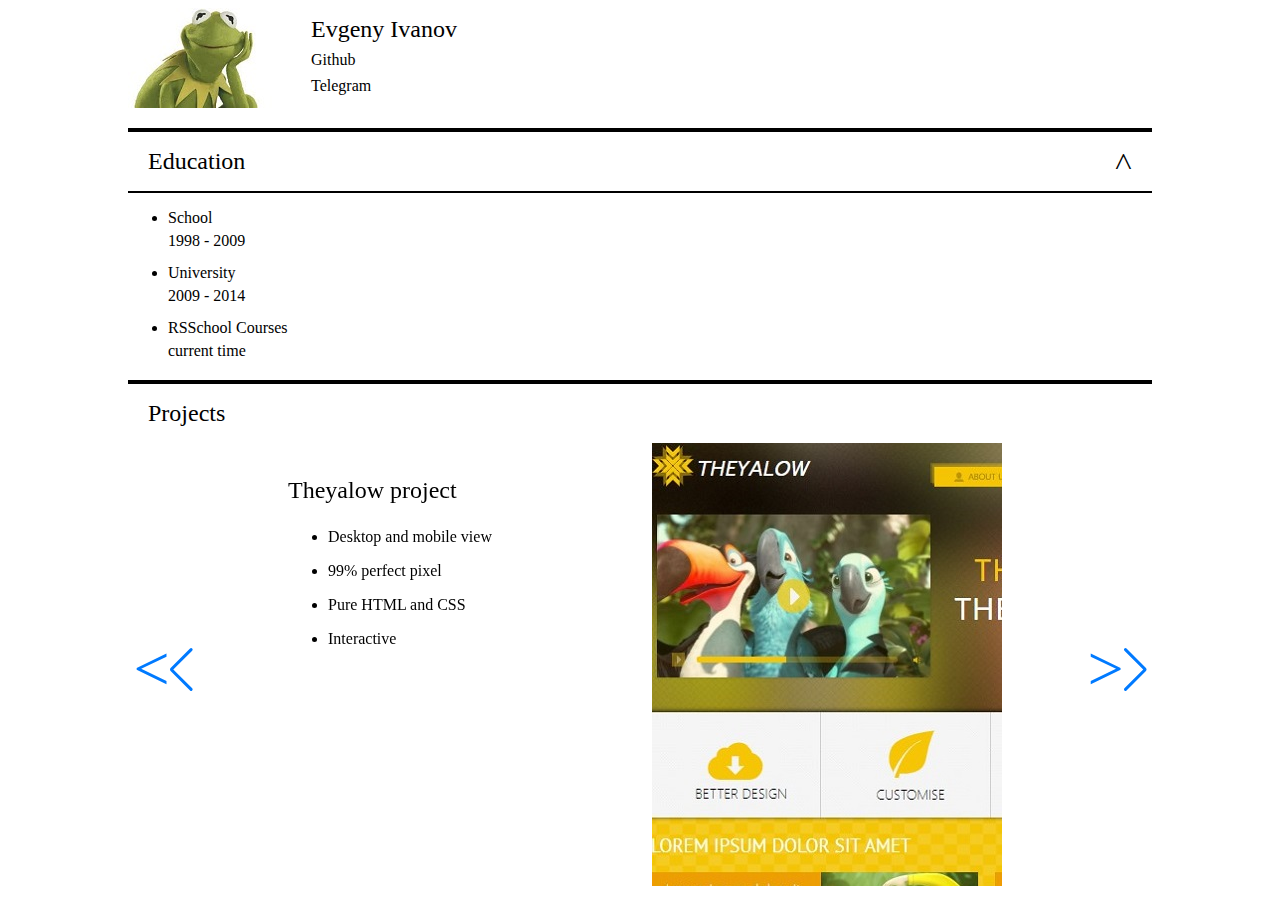
<file: index.html>
<!DOCTYPE html>
<html lang="en">

<head>
  <meta charset="UTF-8">
  <meta name="viewport" content="width=device-width, initial-scale=1.0">
  <meta http-equiv="X-UA-Compatible" content="ie=edge">
  <title>Document</title>
  <link rel="stylesheet" href="./styles/swiper.min.css">
  <link rel="stylesheet" href="./styles/style.css">
</head>

<body>
  <div class="global-wrapper">
    <div class="head">
      <div class="head__photo-wrap">
        <img src="./assets/kermit.jpg" alt="kermit">
      </div>
      <div class="head__info-wrap">
        <p>Evgeny Ivanov</p>
        <p><a href="https://github.com/ineg22">Github</a></p>
        <p><a href="https://t.me/ineg_xd">Telegram</a></p>
      </div>
    </div>

    <div class="education">
      <div class="education__head" id="eduHead">
        <p>Education</p>
        <span id="arrow">&gt;</span>
      </div>
      <div class="education__body" id="eduBody">
        <ul>
          <li>
            <p>School</p>
            <p>1998 - 2009</p>
          </li>
          <li>
            <p>University</p>
            <p>2009 - 2014</p>
          </li>
          <li>
            <p>RSSchool Courses</p>
            <p>current time</p>
          </li>
        </ul>
      </div>
    </div>
    <div class="projects">
      <div class="projects__head">
        <p>Projects</p>
        <div class="desk"><p class="desk--show hidden">Show desk</p><p class="desk--hide">Hide desk</p></div>
      </div>
      <div class="projects__body swiper-container">
        <div class="slider swiper-wrapper">
          <div class="slide swiper-slide" id="slide1">
            <div class="description">
              <div class="about">
                <p>Theyalow project</p>
                <ul>
                  <li>
                    <p>Desktop and mobile view</p>
                  </li>
                  <li>
                    <p>99% perfect pixel</p>
                  </li>
                  <li>
                    <p>Pure HTML and CSS</p>
                  </li>
                  <li>
                    <p>Interactive</p>
                  </li>
                </ul>
              </div>
              <div class="preview">
                <a href="./projects/theyalow/index.html"><img src="./assets/theyalow.jpg" alt="theyalow"></a>
              </div>
            </div>
          </div>
          <div class="slide swiper-slide" id="slide2">
            <div class="description">
              <div class="about">
                  <p>Repair-design project</p>
                  <ul>
                    <li>
                      <p>Desktop and mobile view</p>
                    </li>
                    <li>
                      <p>Responsive web design</p>
                    </li>
                    <li>
                      <p>90% perfect pixel</p>
                    </li>
                    <li>
                      <p>Interactive</p>
                    </li>
                  </ul>
              </div>
              <div class="preview">
                <a href="./projects/repair-design-project/index.html"><img src="./assets/repair.jpg" alt="repair"></a>
              </div>
            </div>
          </div>
        </div>
        <div class="ctrl-left swiper-button-prev" id="leftBtn">&lt;</div>
        <div class="ctrl-right swiper-button-next" id="rightBtn">&gt;</div>
      </div>
    </div>
  </div>
  
  <script src="./js/swiper.min.js"></script>
  <script src="./js/script.js"></script>
</body>

</html>
</file>
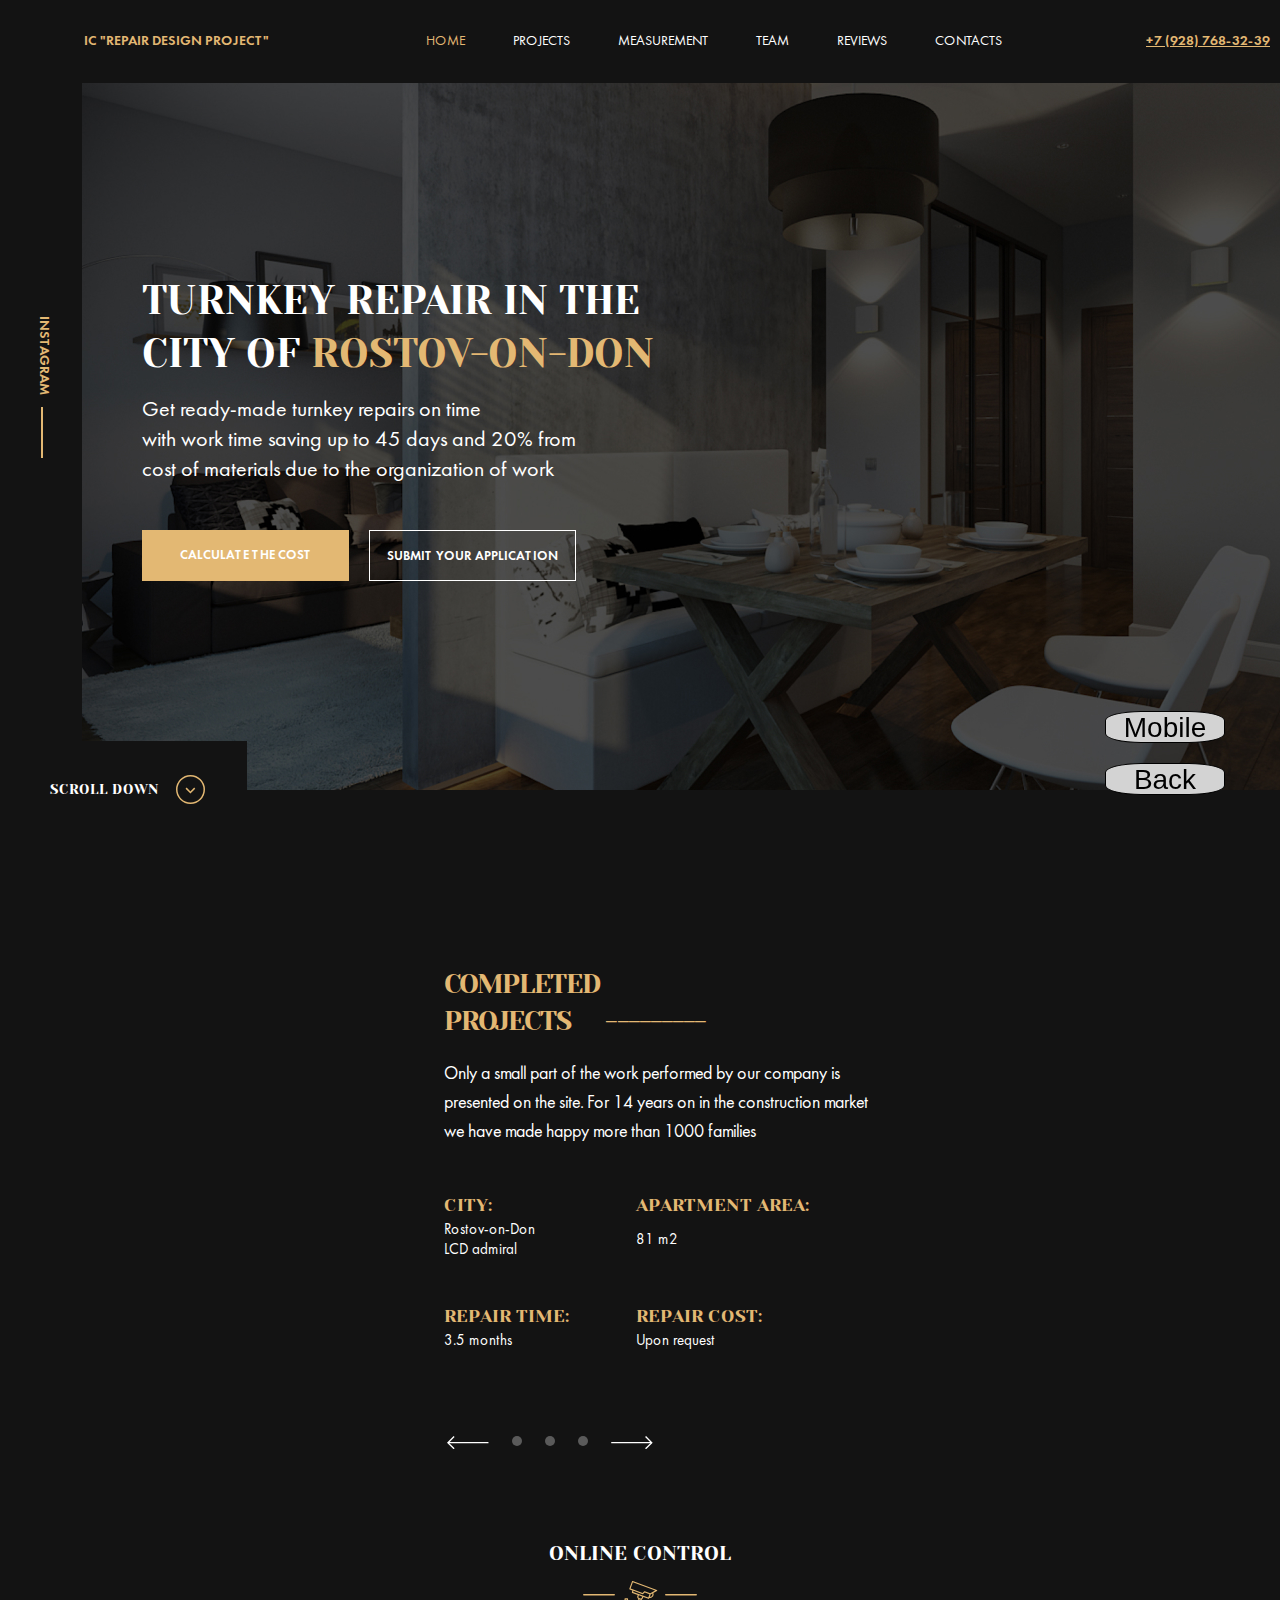
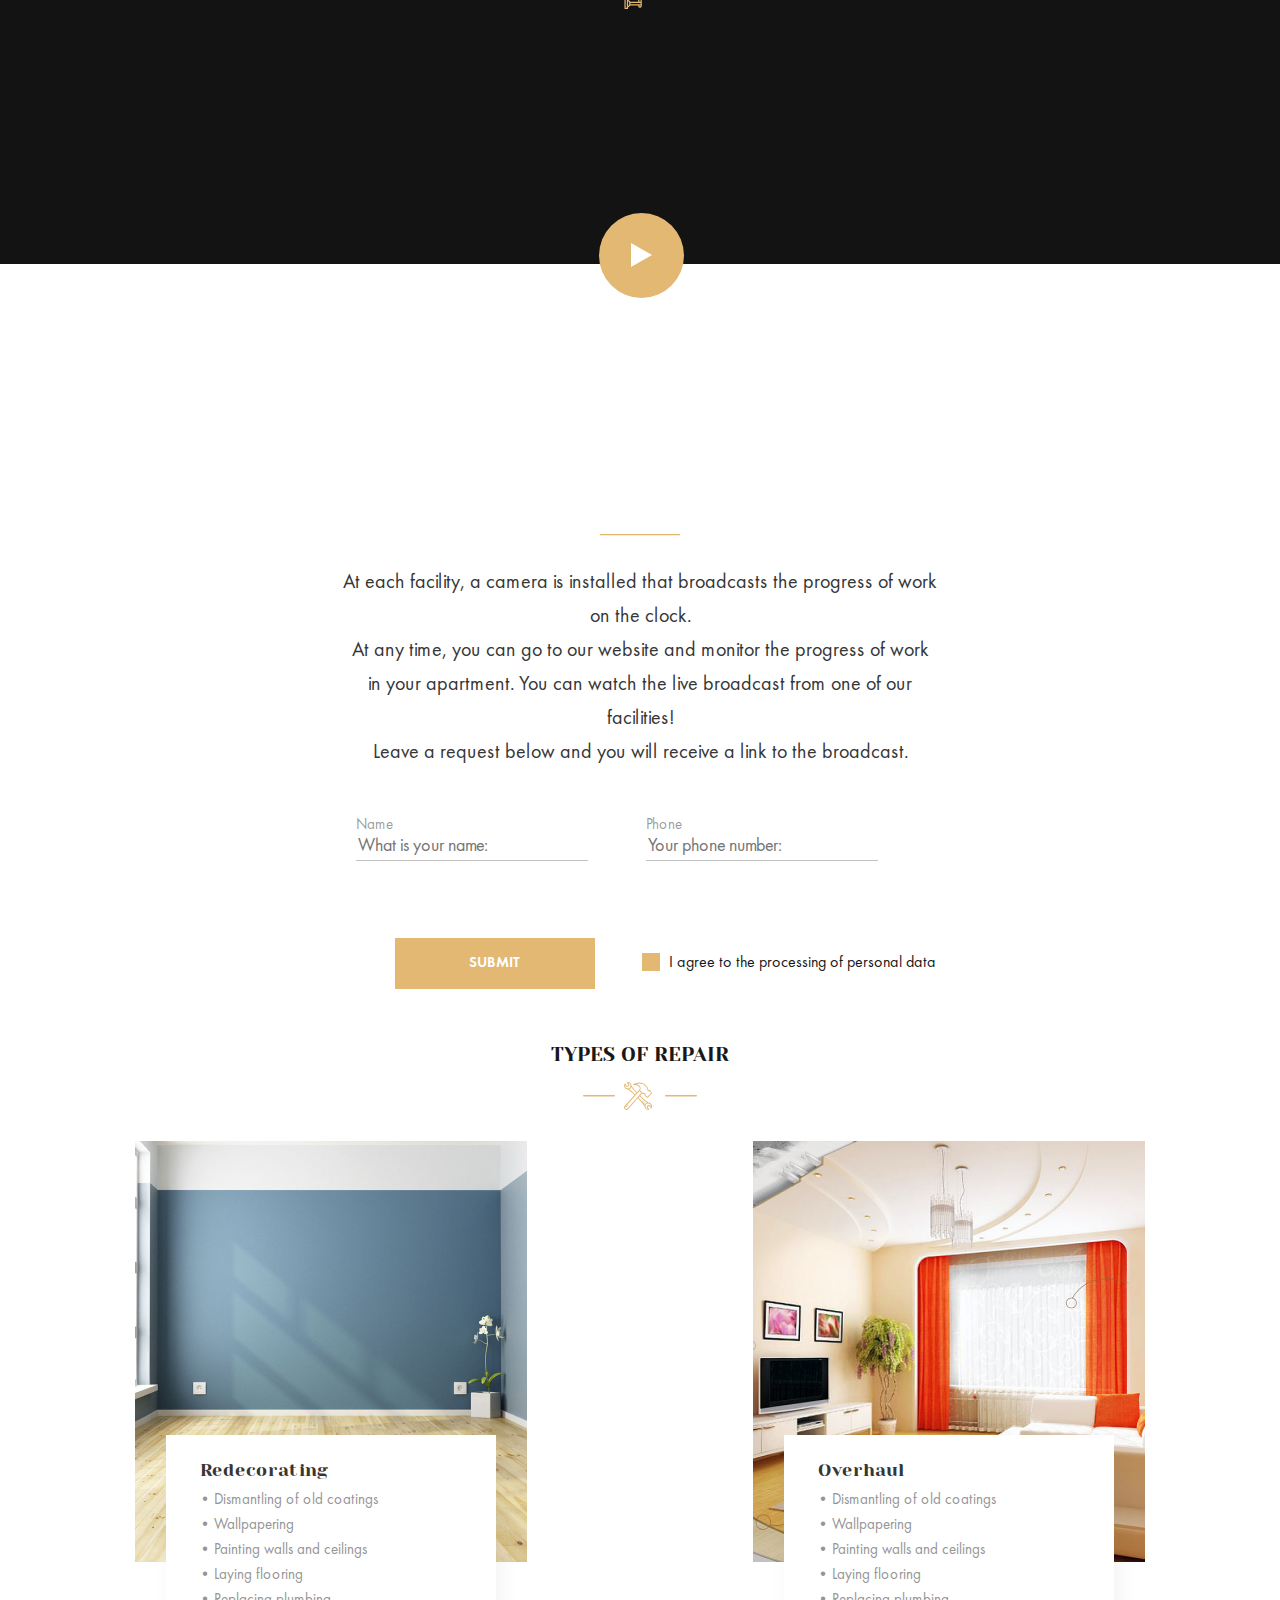
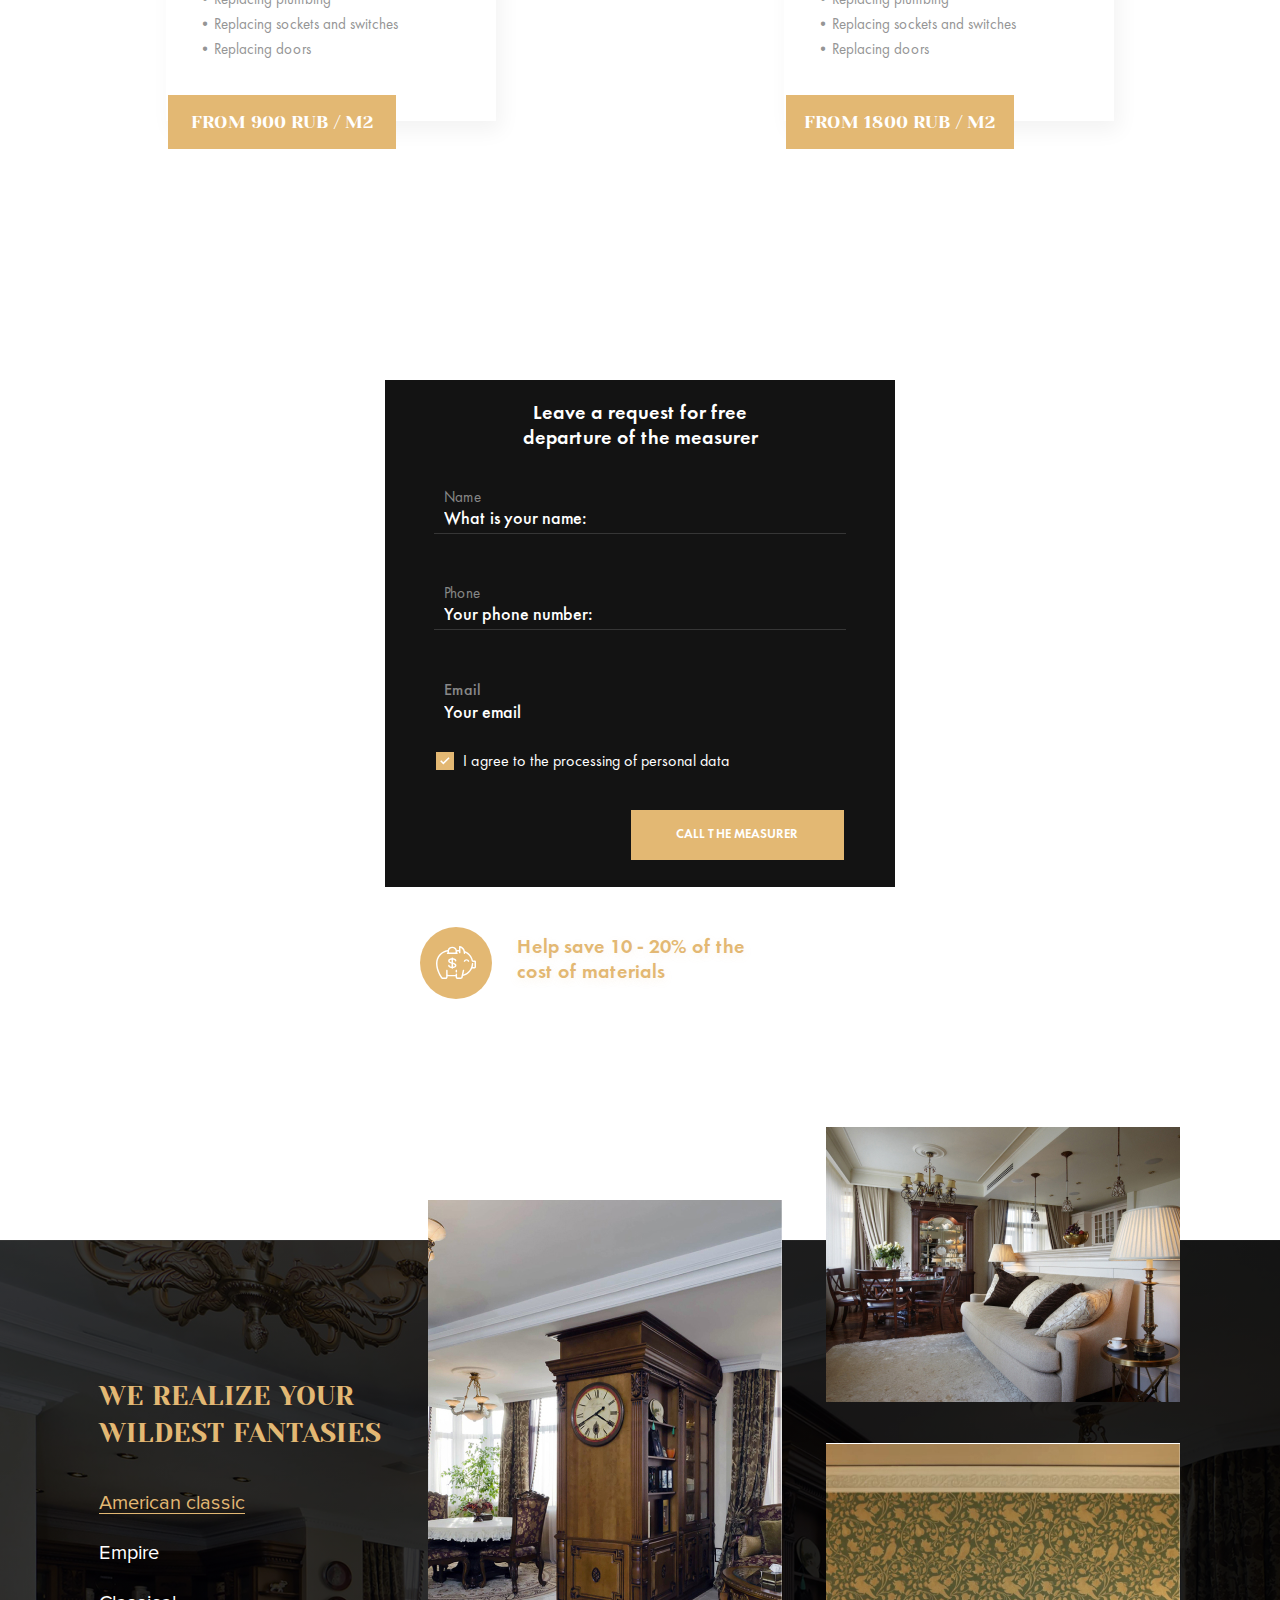
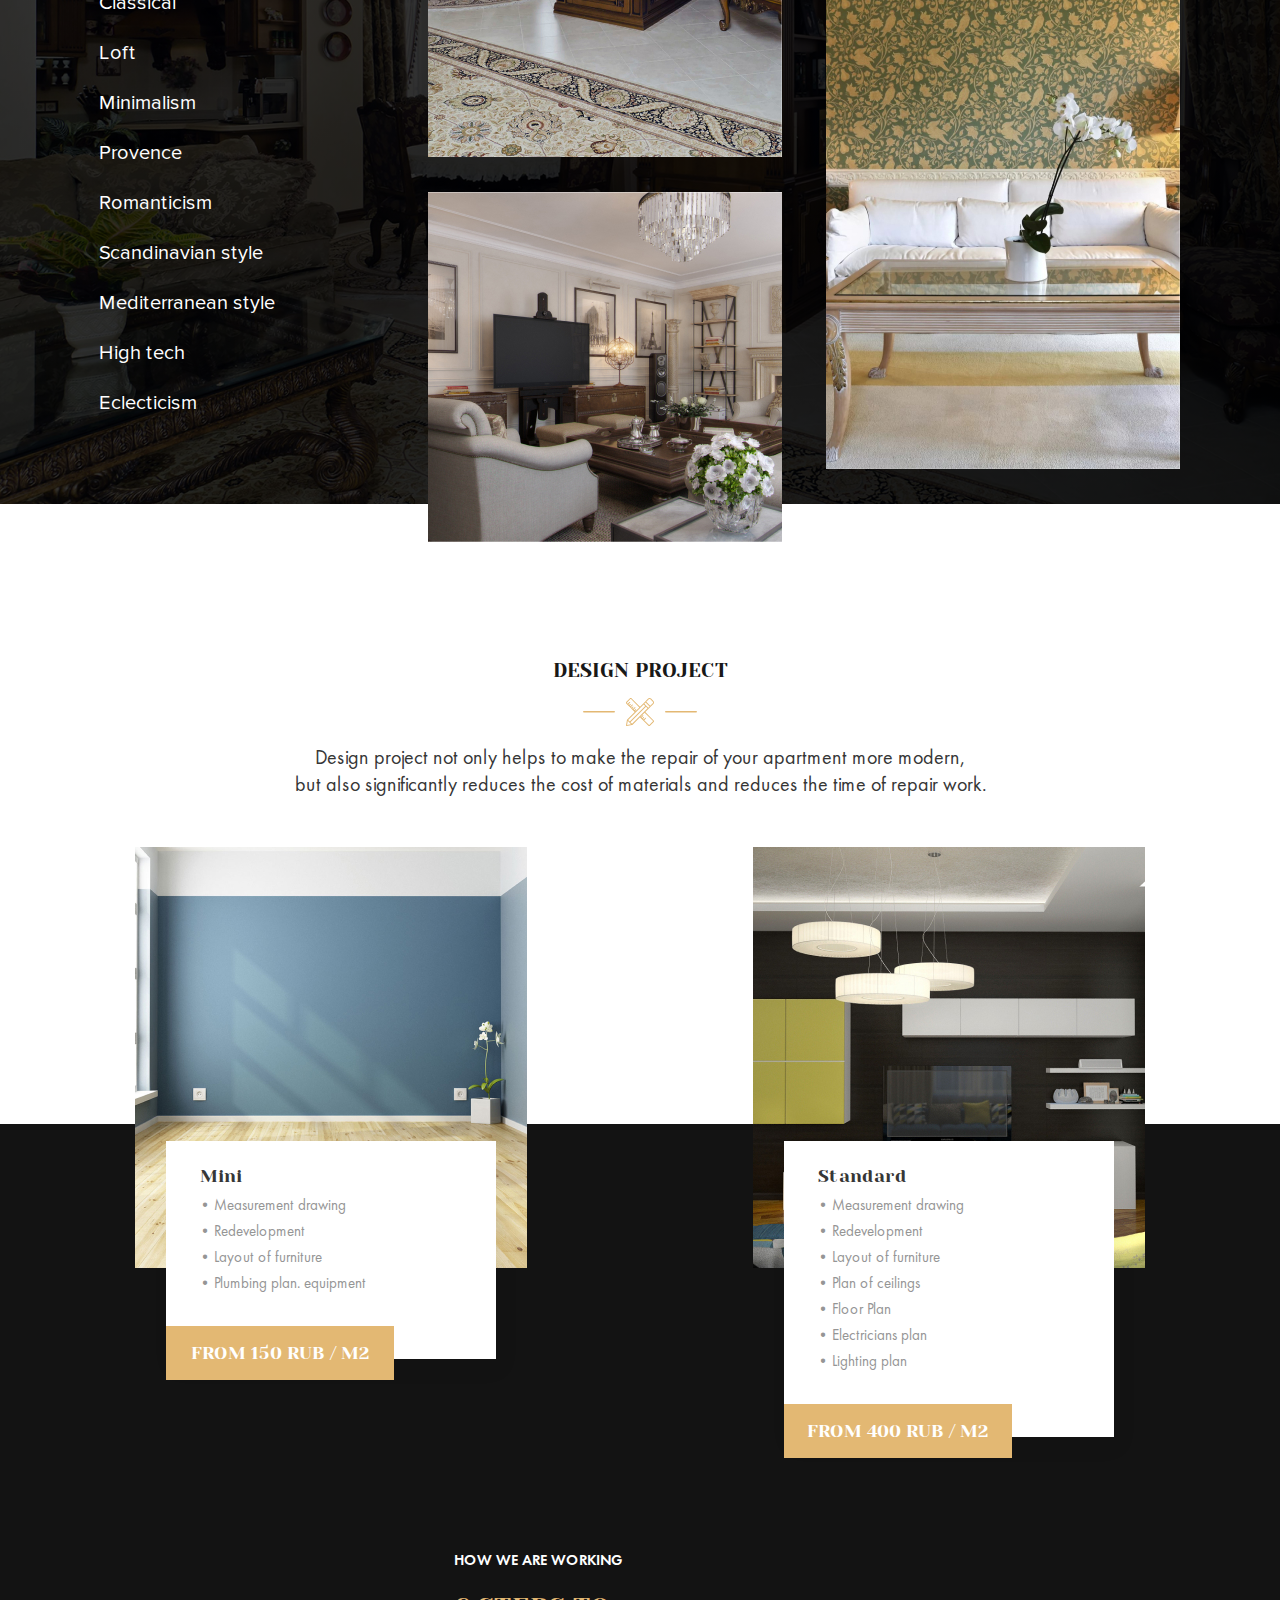
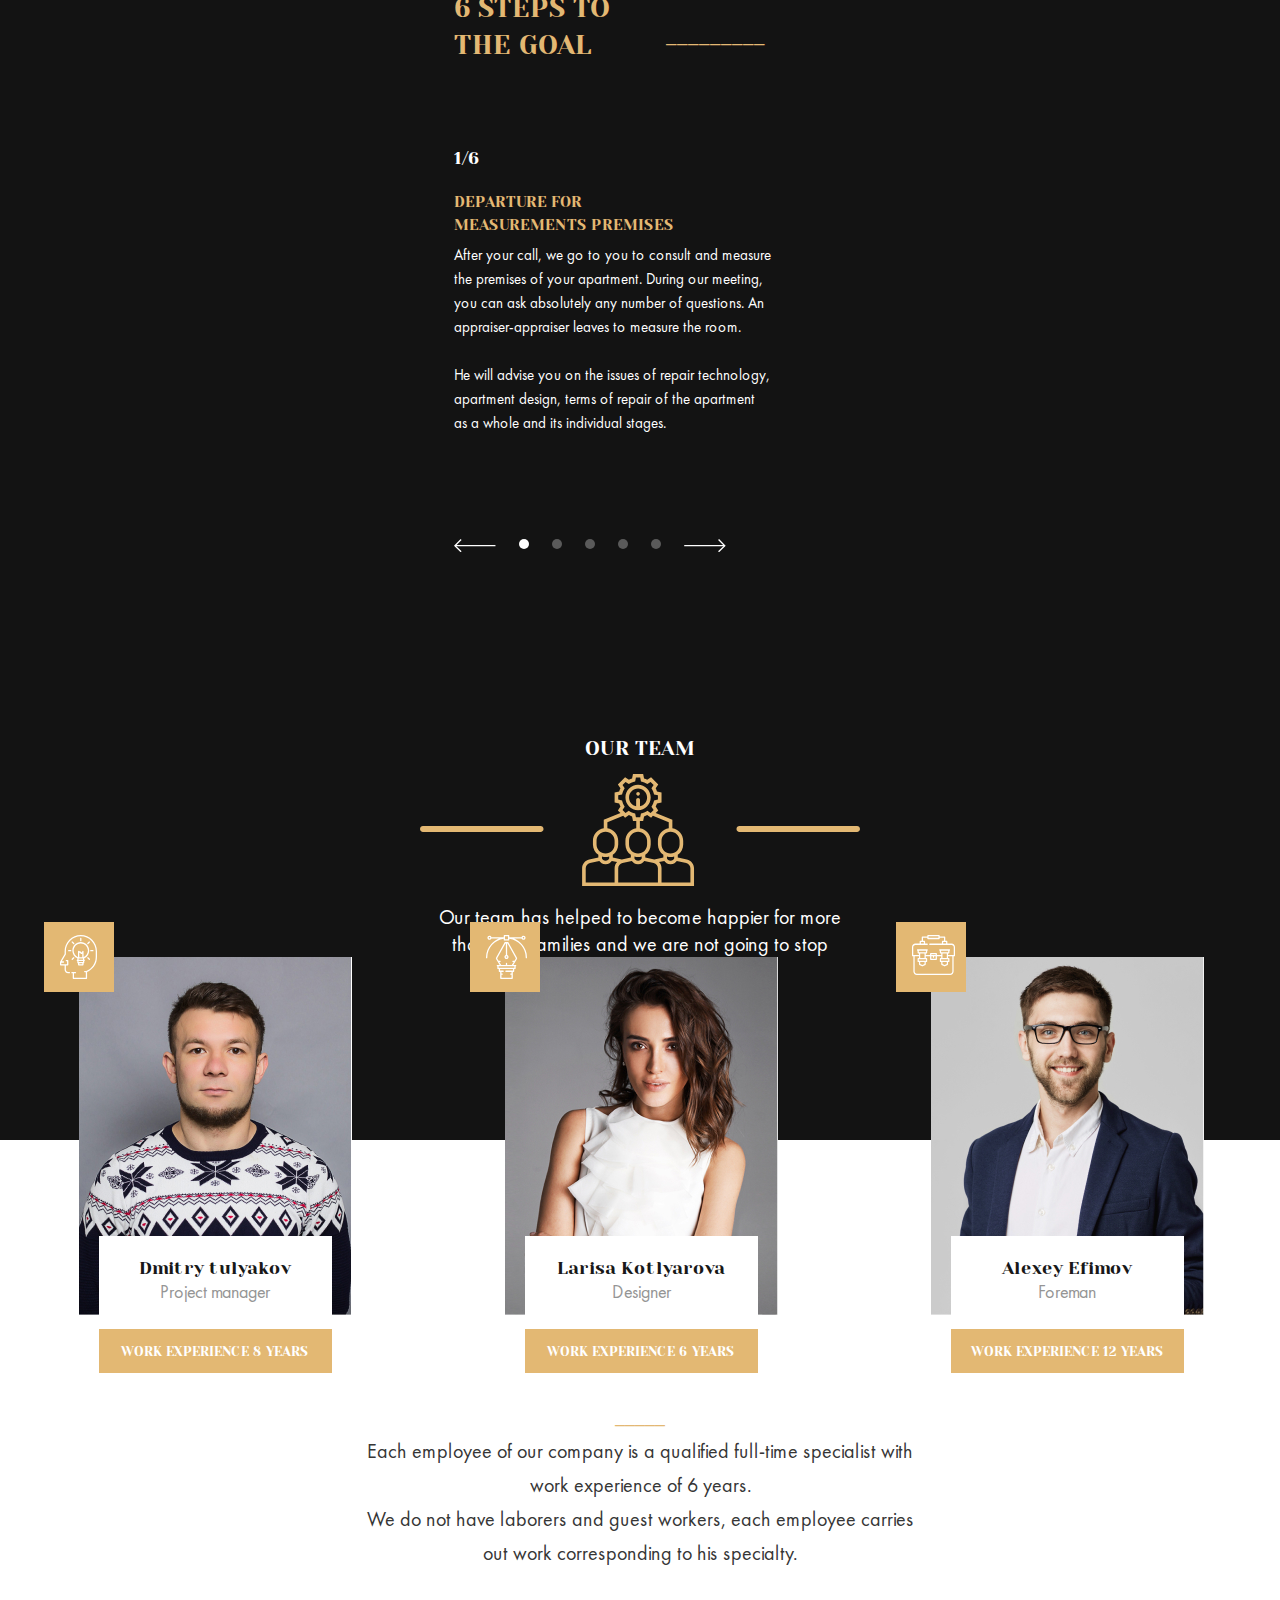
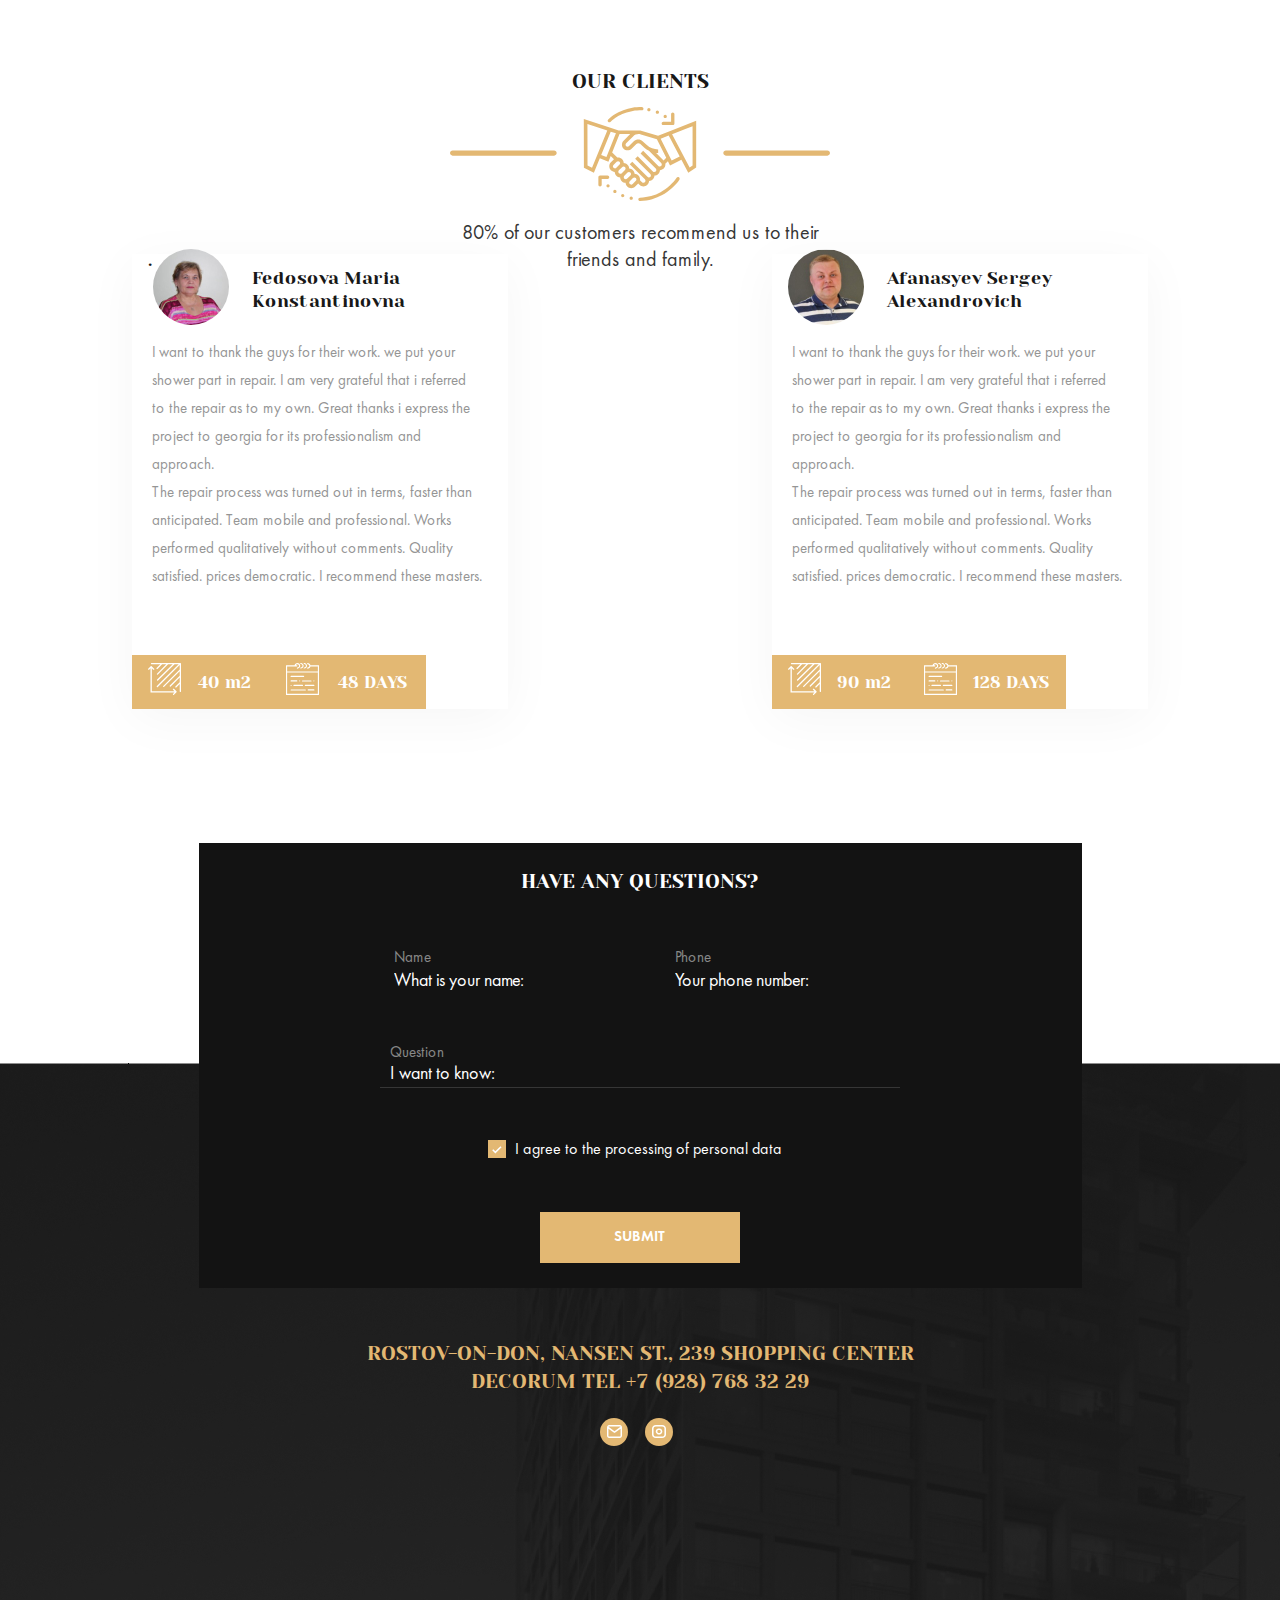
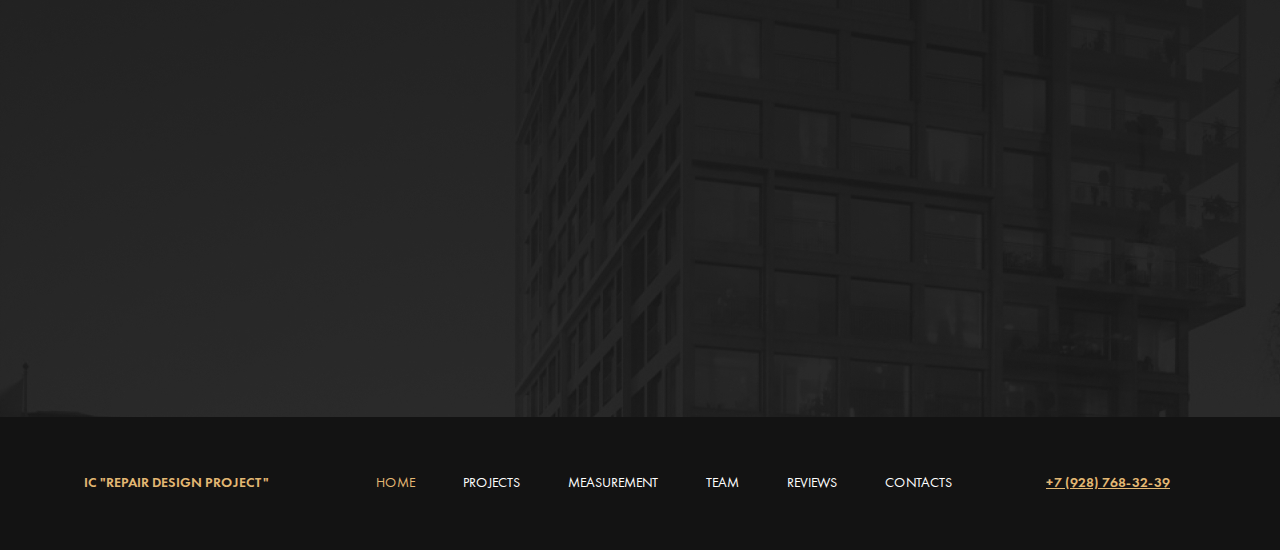
<file: projects/repair-design-project/index.html>
<!DOCTYPE html>
<html lang="en">

<head>
  <meta charset="UTF-8">
  <meta name="viewport" content="width=device-width, initial-scale=1.0">
  <meta http-equiv="X-UA-Compatible" content="ie=edge">
  <title>Repair design project</title>
  <link rel="stylesheet" href="./styles/normalize.css">
  <link rel="stylesheet" href="./styles/style.css">
</head>

<body>
  <div class="global-wrapper">
    <header class="header">
      <a href="#" class="logo">
        <h1>IC "Repair Design Project"</h1>
      </a>
      <nav class="menu">
        <ul class="menu__list">
          <li class="menu__item"><a href="#">HOME</a></li>
          <li class="menu__item"><a href="#projects">PROJECTS</a></li>
          <li class="menu__item"><a href="#form-1">MEASUREMENT</a></li>
          <li class="menu__item"><a href="#">TEAM</a></li>
          <li class="menu__item"><a href="#">REVIEWS</a></li>
          <li class="menu__item"><a href="#">CONTACTS</a></li>
        </ul>
      </nav>
      <a href="tel:+79287683239" class="tel">+7 (928) 768-32-39</a>
      <a href="#" class="call-rq">Request a call</a>
    </header>
    <main class="main">
      <section class="preview">
        <div class="instagram">
          <a href="#" class="instagram__wrapper">
            <div class="instagram__text">INSTAGRAM</div>
            <div class="instagram__line"></div>
          </a>
        </div>
        <div class="short-about">
          <div class="short-about__wrapper">
            <p class="short-about__head">Turnkey Repair in the city of <span>Rostov-on-Don</span></p>
            <p class="short-about__body">Get ready-made turnkey repairs on time
              with work time saving up to 45 days and 20% from cost of materials due to the organization of work</p>
            <div class="short-about__btns">
              <a class="short-about__calc" href="#">CALCULATE THE COST</a>
              <a class="short-about__submit" href="#">
                <span class="short-about__submit--desk">SUBMIT YOUR APPLICATION</span>
                <span class="short-about__submit--mob">APPLICATION</span>
              </a>
            </div>
          </div>
        </div>
        <div class="scroll-down">
          <a href="#form-1">Scroll down</a>
        </div>
      </section>
      <section class="completed-projects">
        <div class="completed-short" id="projects">
          <p class="completed-short__head">Completed
            projects</p>
          <p class="completed-short__body">Only a small part of the work performed by our company is presented on the
            site. For 14 years on in the construction market we have made happy more than 1000 families</p>
          
          <div class="mini-slider">
            <div class="mini-slider__slides mini-slider__second-pos" id="mini-slider-1">
              <img src="./assets//img/slider-1.jpg" alt="slide-1">
              <img src="./assets//img/slider-2.jpg" alt="slide-2">
              <img src="./assets//img/slider-1.jpg" alt="slide-1">
            </div>
            <div class="mini-slider__controls">
              <div class="mini-slider__controls-left" id="mini-slider-1__right">
                <img src="./assets/img/slider-next.svg" alt="next">
              </div>
              <div class="mini-slider__controls-right" id="mini-slider-1__left">
                <img src="./assets/img/slider-prev.svg" alt="prev">
              </div>
            </div>
          </div>
          <div class="little-slider">
            <div class="little-slider__add-info">
              <ul class="little-slider__list">
                <li class="little-slider__item">
                  <p class="little-slider__head">City:</p>
                  <p class="little-slider__body">Rostov-on-Don
                    LCD admiral</p>
                </li>
                <li class="little-slider__item">
                  <p class="little-slider__head">apartment area:</p>
                  <p class="little-slider__body">81 m2</p>
                </li>
                <li class="little-slider__item">
                  <p class="little-slider__head">Repair time:</p>
                  <p class="little-slider__body">3.5 months</p>
                </li>
                <li class="little-slider__item">
                  <p class="little-slider__head">Repair Cost:</p>
                  <p class="little-slider__body">Upon request</p>
                </li>
              </ul>
            </div>
            <div class="little-slider__controls">
              <button class="little-slider__left-arrow"></button>
              <label>
                <input type="radio" name="select-this" class="little-slider__select" checked>
                <div class="radio-select"></div>
              </label>
              <label>
                <input type="radio" name="select-this" class="little-slider__select">
                <div class="radio-select"></div>
              </label>
              <label>
                <input type="radio" name="select-this" class="little-slider__select">
                <div class="radio-select"></div>
              </label>
              <button class="little-slider__right-arrow"></button>
            </div>
          </div>
        </div>
        <div class="completed-slider">
          <div class="completed-slider__controls">
            <a class="completed-slider__select completed-slider__select--selected" href="#slide-1">Rostov on Don,
              Admiral</a>
            <a class="completed-slider__select" href="#slide-2">Sochi Thieves</a>
            <a class="completed-slider__select">Rostov on Don Patriotic</a>
          </div>
          <div class="completed-slider__wrapper">

            <div class="completed-slider__slide2" id="slide-2">
              <a class="completed-slider__right-btn" href="#slide-2"><img src="./assets/img/slider-next.svg"
                  alt="next"></a>
              <img src="./assets/img/slider-2.jpg" alt="slide-2">
              <img src="./assets/img/slider-4.jpg" alt="slide-2-2">
            </div>

            <div class="completed-slider__slide1" id="slide-1">
              <a class="completed-slider__left-btn" href="#slide-1"><img src="./assets/img/slider-prev.svg"
                  alt="back"></a>
              <img src="./assets/img/slider-1.jpg" alt="slide-1">
              <img src="./assets/img/slider-3.jpg" alt="slide-1-2">
            </div>

          </div>
        </div>
      </section>
      <section class="online-control">

        <div class="online-control__head">
          <p>online control</p>
          <img src="./assets/img/camera.svg" alt="online-control">
        </div>

        <div class="online-control__video">
          <iframe width="100%" height="100%" src="https://www.youtube.com/embed/llGRSqtQeyk?enablejsapi=1"
            frameborder="0" allow="accelerometer; autoplay; encrypted-media; gyroscope; picture-in-picture"
            allowfullscreen></iframe>
          <div class="online-control__play-btn"><img src="./assets/img/video-play.svg" alt="play"></div>
        </div>

        <div class="online-control__body">
          <p>At each facility, a camera is installed that broadcasts the progress of work on the clock. 
            At any time, you can go to our website and monitor the progress of work in your apartment. You can watch the live broadcast from one of our facilities! 
            Leave a request below and you will receive a link to the broadcast.</p>
        </div>

        <div class="online-control__form-wrap">
          <form action="" class="oc-form" id="form-1">
            <label class="oc-form__name">
              <span>Name</span>
              <input type="text" name="name" placeholder="What is your name:" required>
            </label>
            <label class="oc-form__phone">
              <span>Phone</span>
              <input type="tel" id="phone" name="phone" required placeholder="Your phone number:">
            </label>
            <input type="submit" value="SUBMIT" class="oc-form__submit">
            <label class="oc-form__check">
              <input type="checkbox" name="agree" required>
              <span>I agree to the processing of personal data</span>
            </label>
          </form>
        </div>
      </section>
      <section class="types-of-repair">
        <div class="types-of-repair__head">
          <span>TYPES OF REPAIR</span>
          <img src="./assets/img/hammer.svg" alt="hammer">
        </div>

        <div class="types-of-repair__body">
          <div class="card-wrapper card-one">
            <div class="card-img-wrap">
              <img src="./assets/img/repair-1.jpg" alt="prepair-1">
            </div>
            <div class="card-list-wrap">
              <p>Redecorating</p>
              <ul class="types-of-repair__list">
                <li class="types-of-repair__list-item">• Dismantling of old coatings</li>
                <li class="types-of-repair__list-item">• Wallpapering</li>
                <li class="types-of-repair__list-item">• Painting walls and ceilings</li>
                <li class="types-of-repair__list-item">• Laying flooring</li>
                <li class="types-of-repair__list-item">• Replacing plumbing</li>
                <li class="types-of-repair__list-item">• Replacing sockets and switches</li>
                <li class="types-of-repair__list-item">• Replacing doors</li>
              </ul>
            </div>
            <div class="card-price-wrap">
              <p>from 900 rub / m2</p>
            </div>
          </div>

          <div class="card-wrapper card-two">
            <div class="card-img-wrap">
              <img class="desk" src="./assets/img/repair-2.jpg" alt="prepair-2">
              <img class="mob" src="./assets/img/repair-2-2.jpg" alt="prepair-2">
            </div>
            <div class="card-list-wrap">
              <p>Overhaul</p>
              <ul class="types-of-repair__list">
                <li class="types-of-repair__list-item">• Dismantling of old coatings</li>
                <li class="types-of-repair__list-item">• Wallpapering</li>
                <li class="types-of-repair__list-item">• Painting walls and ceilings</li>
                <li class="types-of-repair__list-item">• Laying flooring</li>
                <li class="types-of-repair__list-item">• Replacing plumbing</li>
                <li class="types-of-repair__list-item">• Replacing sockets and switches</li>
                <li class="types-of-repair__list-item">• Replacing doors</li>
              </ul>
            </div>
            <div class="card-price-wrap">
              <p>from 1800 rub / m2</p>
            </div>
          </div>

          <div class="card-wrapper card-three">
            <div class="card-img-wrap">
              <img src="./assets/img/repair-3.jpg" alt="prepair-3">
            </div>
            <div class="card-list-wrap">
              <p>Designer Repair</p>
              <ul class="types-of-repair__list">
                <li class="types-of-repair__list-item">• Dismantling of old coatings</li>
                <li class="types-of-repair__list-item">• Wallpapering</li>
                <li class="types-of-repair__list-item">• Painting walls and ceilings</li>
                <li class="types-of-repair__list-item">• Laying flooring</li>
                <li class="types-of-repair__list-item">• Replacing plumbing</li>
                <li class="types-of-repair__list-item">• Replacing sockets and switches</li>
                <li class="types-of-repair__list-item">• Replacing doors</li>
              </ul>
            </div>
            <div class="card-price-wrap">
              <p>from 4000 rub / m2</p>
            </div>
          </div>
        </div>
      </section>
      <section class="steps-before">
        <div class="steps-before__left-wrap">
          <img src="./assets/img/grand-circle.svg" alt="grand-circle">
          <div class="steps-wrapper">
            <ul class="steps-list">
              <li class="steps-item">
                <div class="steps-item__container">
                  <p>01</p>
                </div>
                <p class="steps-item__text">Our specialist will arrive for measurements per day contact, or appoint a
                  date convenient for you</p>
              </li>
              <li class="steps-item">
                <div class="steps-item__container">
                  <p>02</p>
                </div>
                <p class="steps-item__text">Free metering</p>
              </li>
              <li class="steps-item">
                <div class="steps-item__container">
                  <p>03</p>
                </div>
                <p class="steps-item__text">Free consultation</p>
              </li>
              <li class="steps-item">
                <div class="steps-item__container">
                  <p>04</p>
                </div>
                <p class="steps-item__text"> Get a cost estimate and
                  the timing of your future repairs</p>
              </li>
            </ul>
          </div>
        </div>
        <div class="steps-before__right-wrap">
          <div class="steps-before__form-wrap">
            <form action="" class="oc-form" id="form-1">
              <p class="oc-form__head">Leave a request for free departure of the measurer</p>
              <label class="oc-form__name">
                <span>Name</span>
                <input type="text" name="name" placeholder="What is your name:" required>
              </label>
              <label class="oc-form__phone">
                <span>Phone</span>
                <input type="tel" id="phone" name="phone" required placeholder="Your phone number:">
              </label>
              <label class="oc-form__email">
                <span>Email</span>
                <input type="email" id="email" name="email" required placeholder="Your email">
              </label>
              <label class="oc-form__check">
                <input type="checkbox" name="agree" required checked>
                <span>I agree to the processing of personal data</span>
              </label>
              <input type="submit" value="Call the measurer" class="oc-form__submit">
            </form>
          </div>
          <div class="steps-before__piggy">
            <div class="piggy"><img src="./assets/img/piggy.svg" alt="piggy"></div>
            <p>Help save 10 - 20% of the cost of materials</p>
          </div>
        </div>
      </section>
      <section class="fantasies">
        <div class="fantasies__list-wrap">
          <p class="fantasies__list-head">We realize your wildest fantasies</p>
          <ul class="fantasies__list">
            <li class="fantasies__list-item"><span>American classic</span></li>
            <li class="fantasies__list-item">Empire</li>
            <li class="fantasies__list-item">Classical</li>
            <li class="fantasies__list-item">Loft</li>
            <li class="fantasies__list-item">Minimalism</li>
            <li class="fantasies__list-item">Provence</li>
            <li class="fantasies__list-item">Romanticism</li>
            <li class="fantasies__list-item">Scandinavian style</li>
            <li class="fantasies__list-item">Mediterranean style</li>
            <li class="fantasies__list-item">High tech</li>
            <li class="fantasies__list-item">Eclecticism</li>
          </ul>
        </div>
        <div class="fantasies__gallery-wrap">
          <div class="fantasies__img-wrap"><img src="./assets/img/fantasie-img1.jpg" alt="fantasie-img1"></div>
          <div class="fantasies__img-wrap"><img src="./assets/img/fantasie-img2.jpg" alt="fantasie-img2"></div>
          <div class="fantasies__img-wrap"><img src="./assets/img/fantasie-img3.jpg" alt="fantasie-img3"></div>
          <div class="fantasies__img-wrap"><img src="./assets/img/fantasie-img4.jpg" alt="fantasie-img4"></div>
        </div>
        <div class="fantasies__shadow"></div>
        <div class="mini-slider">
          <div class="mini-slider__slides mini-slider__second-pos" id="mini-slider-2">
            <img src="./assets//img/fantasie-img1-2.jpg" alt="slide-1">
            <img src="./assets//img/fantasie-img2.jpg" alt="slide-2">
            <img src="./assets//img/fantasie-img3.jpg" alt="slide-3">
          </div>
          <div class="mini-slider__controls">
            <div class="mini-slider__controls-left" id="mini-slider-2__right">
              <img src="./assets/img/slider-next.svg" alt="next">
            </div>
            <div class="mini-slider__controls-right" id="mini-slider-2__left">
              <img src="./assets/img/slider-prev.svg" alt="prev">
            </div>
          </div>
        </div>
      </section>
      <section class="design-project">
        <div class="design-project__head">
          <span>design project</span>
          <img src="./assets/img/pencil.svg" alt="hammer">
          <p>Design project not only helps to make the repair of your apartment more modern,
            but also significantly reduces the cost of materials and reduces the time of repair work.</p>
        </div>

        <div class="design-project__body">
          <div class="card-wrapper card-one">
            <div class="card-img-wrap">
              <img src="./assets/img/repair-1.jpg" alt="prepair-1">
            </div>
            <div class="card-list-wrap">
              <p>Mini</p>
              <ul class="types-of-repair__list">
                <li class="types-of-repair__list-item">• Measurement drawing</li>
                <li class="types-of-repair__list-item">• Redevelopment</li>
                <li class="types-of-repair__list-item">• Layout of furniture</li>
                <li class="types-of-repair__list-item">• Plumbing plan. equipment</li>
              </ul>
            </div>
            <div class="card-price-wrap">
              <p><span class="desk">from </span> 150 rub / m2</p>
            </div>
          </div>

          <div class="card-wrapper card-two">
            <div class="card-img-wrap">
              <img src="./assets/img/repair-3.jpg" alt="prepair-2" class="desk">
              <img src="./assets/img/repair-2.jpg" alt="prepair-2" class="mob">
            </div>
            <div class="card-list-wrap">
              <p>Standard</p>
              <ul class="types-of-repair__list">
                <li class="types-of-repair__list-item">• Measurement drawing</li>
                <li class="types-of-repair__list-item">• Redevelopment</li>
                <li class="types-of-repair__list-item">• Layout of furniture</li>
                <li class="types-of-repair__list-item">• Plan of ceilings</li>
                <li class="types-of-repair__list-item">• Floor Plan</li>
                <li class="types-of-repair__list-item">• Electricians plan</li>
                <li class="types-of-repair__list-item">• Lighting plan</li>
              </ul>
            </div>
            <div class="card-price-wrap">
              <p><span class="desk">from </span> 400 rub / m2</p>
            </div>
          </div>

          <div class="card-wrapper card-three">
            <div class="card-img-wrap">
              <img src="./assets/img/repair-2-2.jpg" alt="prepair-3" class="desk">
              <img src="./assets/img/repair-3.jpg" alt="prepair-3" class="mob">
            </div>
            <div class="card-list-wrap">
              <p>Full</p>
              <ul class="types-of-repair__list">
                <li class="types-of-repair__list-item">• Measurement drawing</li>
                <li class="types-of-repair__list-item">• Redevelopment</li>
                <li class="types-of-repair__list-item">• Layout of furniture</li>
                <li class="types-of-repair__list-item">• Plan of ceilings</li>
                <li class="types-of-repair__list-item">• Floor Plan</li>
                <li class="types-of-repair__list-item">• Electricians plan</li>
                <li class="types-of-repair__list-item">• Lighting plan</li>
                <li class="types-of-repair__list-item"><span class="desk">• Wall reamers</span></li>
                <li class="types-of-repair__list-item"><span class="desk">• 3D visualization</span></li>
                <li class="types-of-repair__list-item"><span class="desk">• Bill of materials</span></li>
                <li class="types-of-repair__list-item"><span class="desk">• Departure for a selection of materials</span></li>
                <li class="types-of-repair__list-item"><span class="desk">• Furniture selection</span></li>
              </ul>
            </div>
            <div class="card-price-wrap">
              <p><span class="desk">from </span> 900 rub / m2</p>
            </div>
          </div>
        </div>
      </section>
      <section class="steps-after">
        <div class="steps-after__left-wrap">
          <div class="steps-after__head">
            <p>How we are working</p>
            <p>6 steps to
              the goal</p>
          </div>
          <div class="steps-after__about">
            <p>1/6</p>
            <p>Departure for
              measurements premises</p>
            <p>After your call, we go to you to consult and measure the premises of your apartment. During our meeting,
              you can ask absolutely any number of questions. An appraiser-appraiser leaves to measure the room.

              He will advise you on the issues of repair technology, apartment design, terms of repair of the apartment
              as a whole and its individual stages.</p>
          </div>
          <div class="steps-after__arrows">
            <button class="little-slider__left-arrow"></button>
            <label>
              <input type="radio" name="select-this" class="little-slider__select" checked>
              <div class="radio-select"></div>
            </label>
            <label>
              <input type="radio" name="select-this" class="little-slider__select">
              <div class="radio-select"></div>
            </label>
            <label>
              <input type="radio" name="select-this" class="little-slider__select">
              <div class="radio-select"></div>
            </label>
            <label>
              <input type="radio" name="select-this" class="little-slider__select">
              <div class="radio-select"></div>
            </label>
            <label>
              <input type="radio" name="select-this" class="little-slider__select">
              <div class="radio-select"></div>
            </label>
            <button class="little-slider__right-arrow"></button>
          </div>
        </div>
        <div class="steps-after__right-wrap">
          <div class="steps-after__steps-wrap">
            <ul class="steps-after__steps-list">
              <li class="steps-after__steps-item steps-after__steps-item--selected">
                <span class="steps-after__steps-head">01</span>
                <p class="steps-after__steps-body">Departure to room measurements</p>
              </li>
              <li class="steps-after__steps-item">
                <span class="steps-after__steps-head">02</span>
                <p class="steps-after__steps-body">Compilation estimates</p>
              </li>
              <li class="steps-after__steps-item">
                <span class="steps-after__steps-head">03</span>
                <p class="steps-after__steps-body">Development project design</p>
              </li>
            </ul>
            <ul class="steps-after__steps-list">
              <li class="steps-after__steps-item">
                <span class="steps-after__steps-head">04</span>
                <p class="steps-after__steps-body">Purchasing Supplies</p>
              </li>
              <li class="steps-after__steps-item">
                <span class="steps-after__steps-head">05</span>
                <p class="steps-after__steps-body">Repair finishing work</p>
              </li>
              <li class="steps-after__steps-item">
                <span class="steps-after__steps-head">06</span>
                <p class="steps-after__steps-body">Приемка-сдача работ</p>
              </li>
            </ul>

          </div>
          <div class="steps-after__img-wrap">
            <img src="./assets/img/steps-after.jpg" alt="steps-after">
          </div>
        </div>
      </section>
      <section class="team">
        <div class="team__head">
          <span>our team</span>
          <img src="./assets/img/group.svg" alt="hammer">
          <p>Our team has helped to become happier for more than 500 families and we are not going to stop</p>
        </div>

        <div class="team__body">
          <div class="team__card-wrap">
            <div class="card-icon-wrap">
              <img src="./assets/img/idea.svg" alt="idea">
            </div>

            <div class="card-img-wrap">
              <img src="./assets/img/team-1.jpg" alt="team-1">
            </div>

            <div class="card-tild-wrap">
              <p>Dmitry tulyakov</p>
              <p>Project manager</p>
            </div>

            <div class="card-exp-wrap">
              <p>Work experience 8 years</p>
            </div>
          </div>

          <div class="team__card-wrap">
            <div class="card-icon-wrap">
              <img src="./assets/img/design.svg" alt="design">
            </div>

            <div class="card-img-wrap">
              <img src="./assets/img/team-2.jpg" alt="team-2">
            </div>

            <div class="card-tild-wrap">
              <p>Larisa Kotlyarova</p>
              <p>Designer</p>
            </div>

            <div class="card-exp-wrap">
              <p>Work experience 6 years</p>
            </div>
          </div>

          <div class="team__card-wrap">
            <div class="card-icon-wrap">
              <img src="./assets/img/portfolio.svg" alt="portfolio">
            </div>

            <div class="card-img-wrap">
              <img src="./assets/img/team-3.jpg" alt="team-3">
            </div>

            <div class="card-tild-wrap">
              <p>Alexey Efimov</p>
              <p>Foreman</p>
            </div>

            <div class="card-exp-wrap">
              <p>Work experience 12 years</p>
            </div>
          </div>
        </div>
        <div class="team__footer">
          <p>Each employee of our company is a qualified full-time specialist with work experience of 6 years.
            We do not have laborers and guest workers, each employee carries out work corresponding to his specialty.
          </p>
        </div>
      </section>
      <section class="clients">
        <div class="clients__head">
          <span>our clients</span>
          <img src="./assets/img/handshake.svg" alt="handshake">
          <p>80% of our customers recommend us to their friends and family.</p>
        </div>

        <div class="clients__body">
          <div class="clients__card-wrap">
            <div class="clients__card-head">.
              <div class="clients__card-photo-wrap"></div>
              <p>Fedosova Maria
                Konstantinovna</p>
            </div>

            <div class="clients__card-body">
                <p>I want to thank the guys for their work. we put your shower part in repair. I am very grateful that i referred to the repair as to my own. Great thanks i express the project to georgia for its professionalism and approach.
                  The repair process was turned out in terms, faster than anticipated. Team mobile and professional. Works performed qualitatively without comments. Quality satisfied. prices democratic. I recommend these masters.</p>
              </div>

            <div class="clients__card-footer">
              <div class="card-sq-wrap">
                <p>40 m2</p>
              </div>
              <div class="card-time-wrap">
                <p>48 DAYS</p>
              </div>
            </div>
          </div>
          <div class="clients__card-wrap">

            <div class="clients__card-head">
              <div class="clients__card-photo-wrap"></div>
              <p>Afanasyev Sergey
                Alexandrovich</p>
            </div>

            <div class="clients__card-body">
                <p>I want to thank the guys for their work. we put your shower part in repair. I am very grateful that i referred to the repair as to my own. Great thanks i express the project to georgia for its professionalism and approach.
                  The repair process was turned out in terms, faster than anticipated. Team mobile and professional. Works performed qualitatively without comments. Quality satisfied. prices democratic. I recommend these masters.</p>
            </div>

            <div class="clients__card-footer">
              <div class="card-sq-wrap">
                <p>90 m2</p>
              </div>
              <div class="card-time-wrap">
                <p>128 DAYS</p>
              </div>
            </div>
          </div>
          <div class="clients__card-wrap">
            <div class="clients__card-head">
              <div class="clients__card-photo-wrap"></div>
              <p>Kiriev Egor
                Leonidovich</p>
            </div>

            <div class="clients__card-body">
              <p>I want to thank the guys for their work. we put your shower part in repair. I am very grateful that i referred to the repair as to my own. Great thanks i express the project to georgia for its professionalism and approach.
                The repair process was turned out in terms, faster than anticipated. Team mobile and professional. Works performed qualitatively without comments. Quality satisfied. prices democratic. I recommend these masters.</p>
            </div>

            <div class="clients__card-footer">
              <div class="card-sq-wrap">
                <p>56 m2</p>
              </div>
              <div class="card-time-wrap">
                <p>86 DAYS</p>
              </div>
            </div>
          </div>
        </div>
      </section>
      <section class="contacts">
        <div class="contacts__form-wrap">
          <form action="" class="oc-form" id="form-1">
            <p class="oc-form__head">have any questions?</p>
            <label class="oc-form__name">
              <span>Name</span>
              <input type="text" name="name" placeholder="What is your name:" required>
            </label>
            <label class="oc-form__phone">
              <span>Phone</span>
              <input type="tel" id="phone" name="phone" required placeholder="Your phone number:">
            </label>
            <label class="oc-form__question">
              <span>Question</span>
              <input type="text" id="question" name="question" required placeholder="I want to know:">
            </label>
            <label class="oc-form__check">
              <input type="checkbox" name="agree" required checked>
              <span>I agree to the processing of personal data</span>
            </label>
            <input type="submit" value="Submit" class="oc-form__submit">
          </form>
        </div>
        <div class="contacts__address-wrap">
          <p>Rostov-on-Don, Nansen St., 239 Shopping Center Decorum Tel +7 (928) 768 32 29</p>
        </div>
        <div class="contacts__icons-wrap">
          <a href="mailto:repair-design@gmail.com">
            <div><img src="./assets/img/mail.svg" alt="mail"></div>
          </a>
          <a href="https://www.instagram.com/decorceramica_nalchik/">
            <div><img src="./assets/img/instagram.svg" alt="instagram"></div>
          </a>
        </div>
        <div class="contacts__map-wrap">
          <div class="mapouter"><div class="gmap_canvas"><iframe width="925" height="465" id="gmap_canvas" src="https://maps.google.com/maps?q=%D0%9D%D0%B0%D0%BD%D1%81%D0%B5%D0%BD%D0%B0%20%D0%B4%D0%B5%D0%BA%D0%BE%D1%80%D1%83%D0%BC&t=&z=17&ie=UTF8&iwloc=&output=embed" frameborder="0" scrolling="no" marginheight="0" marginwidth="0"></iframe>Google Maps Generator by <a href="https://www.embedgooglemap.net">embedgooglemap.net</a></div><style>.mapouter{position:relative;text-align:right;height:465px;width:925px;}.gmap_canvas {overflow:hidden;background:none!important;height:465px;width:925px;}</style></div>
        </div>
      </section>
    </main>
    <footer class="footer">
      <a href="#" class="logo">
        <h1>IC "Repair Design Project"</h1>
      </a>
      <nav class="menu">
        <ul class="menu__list">
          <li class="menu__item"><a href="#">HOME</a></li>
          <li class="menu__item"><a href="#projects">PROJECTS</a></li>
          <li class="menu__item"><a href="#form-1">MEASUREMENT</a></li>
          <li class="menu__item"><a href="#">TEAM</a></li>
          <li class="menu__item"><a href="#">REVIEWS</a></li>
          <li class="menu__item"><a href="#">CONTACTS</a></li>
        </ul>
      </nav>
      <a href="tel:+79287683239" class="tel">+7 (928) 768-32-39</a>
      <a href="#" class="call-rq">Request a call</a>
    </footer>
  </div>

  <div class="iframe hidden">
      <iframe scrolling="no" src="./index.html" frameborder="0" width="100%" height="100%" seamless></iframe>
    </div>
  
  <div class="global-btn">
    <div class="btn-view">
      <p class="btn-mob">Mobile</p>
      <p class="btn-desk hidden">Desktop</p>
    </div>
    <a href="../../index.html">
      <div class="btn-back">
        <p>Back</p>
      </div>
    </a>
  </div>

  <script src="./js/script.js"></script>
</body>

</html>
</file>
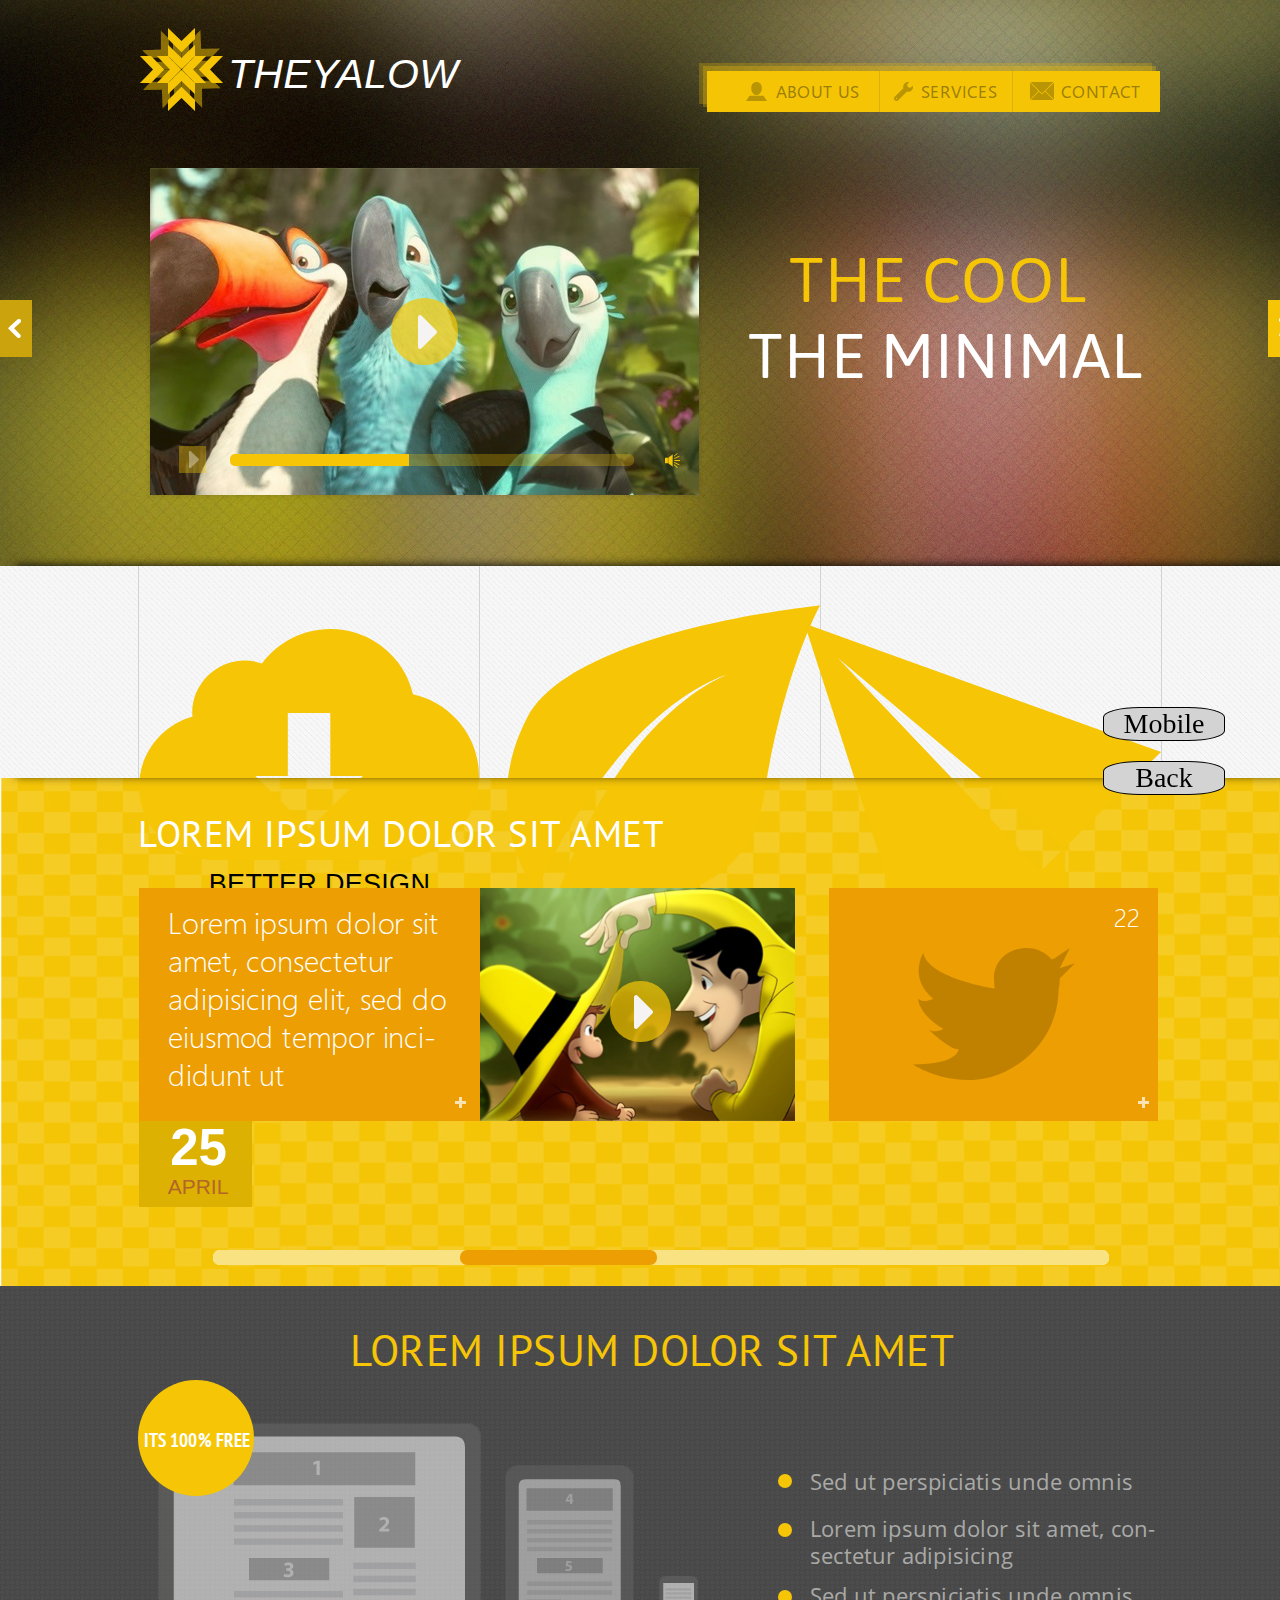
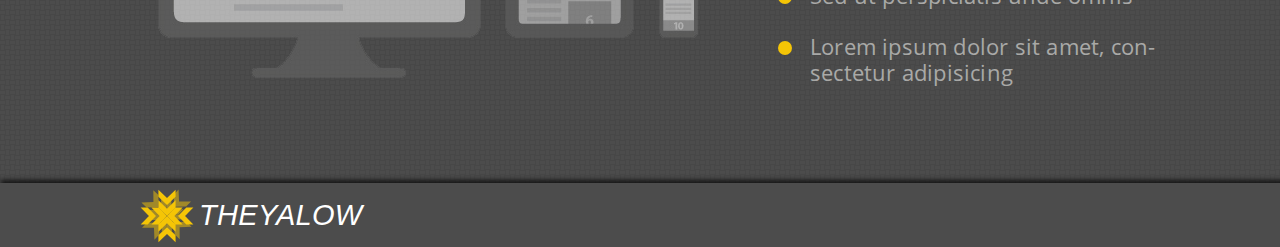
<file: projects/theyalow/index.html>
<!DOCTYPE html>
<html lang="en">

<head>
  <meta charset="UTF-8">
  <meta name="viewport" content="width=device-width, initial-scale=1.0">
  <meta http-equiv="X-UA-Compatible" content="ie=edge">
  <link rel="stylesheet" href="./style/style.css">
  <title>theyalow</title>
</head>

<body>
  <div class="global-wrapper">
    <div class="wrapper">
      <button class="left-btn">
        <img src="./assets/ctrl-left.svg" alt="left-btn">
      </button>
      <div class="content-wrapper">
        <header>
          <div class="logo-wrapper">
            <img src="./assets/logo1.svg" alt="logo">
            <img src="./assets/logo2.svg" alt="logo">
            <h1>theyalow</h1>
          </div>
          <div class="nav-wrapper">
            <nav>
              <ul>
                <li>
                  <a href="#">
                    <img src="./assets/nav/about-us.svg" alt="about us">
                    <span>about us</span>
                  </a>
                </li>
                <li>
                  <a href="#">
                    <img src="./assets/nav/services.svg" alt="services">
                    <span>services</span>
                  </a>
                </li>
                <li>
                  <a href="#">
                    <img src="./assets/nav/contact.svg" alt="contact">
                    <span>contact</span>
                  </a>
                </li>
              </ul>
            </nav>
          </div>
        </header>
        <section class="player-wrap">
          <div class="video-container">
            <video src="#">
              <p>The video tag is not supported by your browser.</p>
            </video>
            <button class="play-center-btn"><img src="./assets/video-assets/play-triangle.svg" alt="play"></button>
            <button class="play-bot-btn"><img src="./assets/video-assets/play-triangle-small.svg"
                alt="play-small"></button>
            <div class="video-scroll">
              <div></div>
            </div>
            <button class="mute-btn"><img src="./assets/video-assets/mute.svg" alt="mute"></button>
            <div class="effects"></div>
          </div>
          <div>
            <p>the cool</p>
            <p>the minimal</p>
          </div>
        </section>
        <section class="icon-area">
          <div>
            <img src="./assets/icons-area/cloud.svg" alt="cloud">
            <p>better design</p>
          </div>
          <div>
            <img src="./assets/icons-area/leaf.svg" alt="leaf">
            <p>customise</p>
          </div>
          <div>
            <img src="./assets/icons-area/plane.svg" alt="plane">
            <p>its free</p>
          </div>
        </section>
        <section class="slider">
          <div>
            <p>lorem ipsum dolor sit amet</p>
          </div>
          <div>
            <div class="media-wrapper">
              <div class="note">
                <p lang="en">Lorem ipsum dolor sit amet, consecte&shy;tur adipisicing elit, sed do eiusmod tempor
                  inci&shy;didunt ut</p>
                <button class="plus-btn"><img src="./assets/slider/plus.svg" alt="plus"></button>
              </div>
              <div class="mini-video">
                <video src="#" poster="./assets/slider/cover.png">
                  <p>The video tag is not supported by your browser.</p>
                </video>
                <button class="play-center-btn"><img src="./assets/video-assets/play-triangle.svg" alt="play"></button>
              </div>
              <div class="twitter">
                <img src="./assets/slider/twitter.svg" alt="twitter-bird">
                <p>22</p>
                <button class="plus-btn"><img src="./assets/slider/plus.svg" alt="plus"></button>
              </div>
              <div class="twitter-message">
                <div>
                  <ul class="message-list">
                    <li><img src="./assets/slider/message-white.png" alt="message"><span>Daily Mobile UI Design
                        Inspiration #1 via @cssauthor</span></li>
                    <li><img src="./assets/slider/message-gray.png" alt="message"><span>Daily Mobile UI Design
                        Inspiration #1 via @cssauthor</span></li>
                    <li><img src="./assets/slider/message-gray.png" alt="message"><span>Daily Mobile UI Design
                        Inspiration #1 via @cssauthor</span></li>
                  </ul>
                </div>
                <div>
                  <form action="#" class="message-form">
                    <input type="text" text="" class="message-input">
                    <button type="submit" class="message-submit">Tweet</button>
                  </form>
                </div>
              </div>
            </div>
            <div class="date">
              <p>25</p>
              <p>april</p>
            </div>
            <input class="input-scroll" type="range" min="1" max="100" value="36">
          </div>
        </section>
        <section class="add-info">
          <h2>lorem ipsum dolor sit amet</h2>
          <div class="one-more-wrap">
            <div>
              <img src="./assets/add-info/desctop.svg" alt="desktop">
              <img src="./assets/add-info/tablet.svg" alt="tablet">
              <img src="./assets/add-info/smart.svg" alt="smart">
              <div>
                <p>its 100% free</p>
              </div>
            </div>
            <div>
              <ul>
                <li>
                  <div class="point"></div>
                  <p>Sed ut perspiciatis unde omnis</p>
                </li>
                <li>
                  <div class="point"></div>
                  <p>Lorem ipsum dolor sit amet, con-sectetur adipisicing</p>
                </li>
                <li>
                  <div class="point"></div>
                  <p>Sed ut perspiciatis unde omnis</p>
                </li>
                <li>
                  <div class="point"></div>
                  <p>Lorem ipsum dolor sit amet, con-sectetur adipisicing</p>
                </li>
              </ul>
            </div>
          </div>
        </section>
      </div>
      <button class="right-btn">
        <img src="./assets/ctrl-right.svg" alt="right-btn">
      </button>
    </div>
    <div class="shadow"></div>
    <footer>
      <div class="logo-wrapper-footer">
        <img src="./assets/logo1.svg" alt="logo">
        <img src="./assets/logo2.svg" alt="logo">
        <h2>theyalow</h2>
      </div>
    </footer>
  </div>

  <div class="iframe hidden">
    <iframe scrolling="no" src="./index.html" frameborder="0" width="100%" height="100%" seamless></iframe>
  </div>
  
  <div class="global-btn">
    <div class="btn-view">
      <p class="btn-mob">Mobile</p>
      <p class="btn-desk hidden">Desktop</p>
    </div>
    <a href="../../index.html">
      <div class="btn-back">
        <p>Back</p>
      </div>
    </a>
  </div>

  <script src="./js/script.js"></script>
</body>

</html>
</file>
<file: projects/repair-design-project/styles/style.css>
@import url("../assets/fonts/fonts.css");
* {
  -webkit-box-sizing: border-box;
          box-sizing: border-box;
}

body {
  margin: 0;
  padding: 0;
  font-family: sans-serif;
}

a {
  display: inline-block;
  text-decoration: none;
}

ul,
li {
  margin: 0;
  padding: 0;
  list-style: none;
}

.global-wrapper {
  width: 1440px;
  margin: 0 auto;
}

.iframe {
  margin: 0 auto;
  width: 375px;
  height: 8796px;
  background-color: #ffffff;
}

.global-btn {
  position: fixed;
  bottom: 85px;
  right: 55px;
}

.global-btn a {
  text-decoration: none;
  color: #000000;
}

.global-btn .btn-back,
.global-btn .btn-view {
  width: 120px;
  height: 32px;
  font-size: 28px;
  background-color: lightgray;
  text-align: center;
  border-radius: 30%;
  border: 1px solid black;
  margin-bottom: 20px;
  cursor: pointer;
}

.global-btn .btn-back p,
.global-btn .btn-view p {
  margin: 0;
}

.mob {
  display: none;
}

.hidden {
  display: none;
}

.mini-slider {
  width: 340px;
  height: 242px;
  overflow: hidden;
  position: relative;
}

.mini-slider .mini-slider__slides {
  display: -webkit-box;
  display: -ms-flexbox;
  display: flex;
  position: relative;
  -webkit-transition: -webkit-transform 500ms linear;
  transition: -webkit-transform 500ms linear;
  transition: transform 500ms linear;
  transition: transform 500ms linear, -webkit-transform 500ms linear;
}

.mini-slider .mini-slider__slides img {
  height: 100%;
}

.mini-slider .mini-slider__controls .mini-slider__controls-left {
  position: absolute;
  right: 13px;
  top: 43%;
  width: 36px;
  height: 36px;
  border-radius: 50%;
  background-color: #e3b873;
}

.mini-slider .mini-slider__controls .mini-slider__controls-left img {
  margin-left: 14px;
  margin-top: 8px;
}

.mini-slider .mini-slider__controls .mini-slider__controls-left:hover {
  border: 1px solid #ffffff;
}

.mini-slider .mini-slider__controls .mini-slider__controls-right {
  position: absolute;
  top: 43%;
  left: 13px;
  width: 36px;
  height: 36px;
  border-radius: 50%;
  background-color: #e3b873;
}

.mini-slider .mini-slider__controls .mini-slider__controls-right img {
  margin-left: 11px;
  margin-top: 8px;
}

.mini-slider .mini-slider__controls .mini-slider__controls-right:hover {
  border: 1px solid #ffffff;
}

.mini-slider .mini-slider__first-pos {
  -webkit-transform: translate3d(0, 0, 0);
          transform: translate3d(0, 0, 0);
}

.mini-slider .mini-slider__second-pos {
  -webkit-transform: translate3d(-340px, 0, 0);
          transform: translate3d(-340px, 0, 0);
}

.mini-slider .mini-slider__third-pos {
  -webkit-transform: translate3d(-680px, 0, 0);
          transform: translate3d(-680px, 0, 0);
}

.header,
.footer {
  display: -webkit-box;
  display: -ms-flexbox;
  display: flex;
  -webkit-box-pack: justify;
      -ms-flex-pack: justify;
          justify-content: space-between;
  -webkit-box-align: center;
      -ms-flex-align: center;
          align-items: center;
  height: 83px;
  padding-right: 100px;
  padding-left: 84px;
  font-family: "FuturaDemiC", sans-serif;
  background-color: #131313;
}

.header .logo,
.footer .logo {
  min-width: 181px;
  font-size: 7px;
  line-height: 16px;
  color: #e3b873;
  text-transform: uppercase;
}

.header .menu,
.footer .menu {
  width: 582px;
  margin-left: 46px;
  font-size: 14px;
  line-height: 16px;
  font-family: "FuturaBookC", sans-serif;
}

.header .menu .menu__list,
.footer .menu .menu__list {
  display: -webkit-box;
  display: -ms-flexbox;
  display: flex;
  padding-left: 11px;
}

.header .menu .menu__list .menu__item,
.footer .menu .menu__list .menu__item {
  padding-right: 48px;
}

.header .menu .menu__list .menu__item a,
.footer .menu .menu__list .menu__item a {
  color: white;
}

.header .menu .menu__list .menu__item a:hover,
.footer .menu .menu__list .menu__item a:hover {
  color: #e3b873;
}

.header .menu .menu__list .menu__item:first-child a,
.footer .menu .menu__list .menu__item:first-child a {
  color: #e3b873;
}

.header .tel,
.footer .tel {
  min-width: 180px;
  padding: 0 10px 0 50px;
  font-size: 14px;
  line-height: 16px;
  color: #e3b873;
  -webkit-text-decoration-line: underline;
          text-decoration-line: underline;
}

.header .call-rq,
.footer .call-rq {
  width: 161px;
  height: 37px;
  padding: 0 32px;
  font-size: 13px;
  line-height: 37px;
  color: white;
  text-transform: uppercase;
  background-color: #e3b873;
}

.header .call-rq:hover,
.footer .call-rq:hover {
  border: 1px solid white;
}

.preview {
  position: relative;
  display: -webkit-box;
  display: -ms-flexbox;
  display: flex;
  height: 755px;
  background-color: #131313;
}

.preview .short-about__submit--mob {
  display: none;
}

.preview .instagram {
  width: 87px;
  height: 100%;
  background-color: #131313;
}

.preview .instagram .instagram__wrapper {
  margin-top: 264px;
  margin-left: 3px;
}

.preview .instagram .instagram__text {
  font-size: 14px;
  line-height: 16px;
  font-family: "FuturaDemiC", sans-serif;
  color: #e3b873;
  -webkit-transform: rotate(90deg);
          transform: rotate(90deg);
}

.preview .instagram .instagram__line {
  width: 1px;
  height: 51px;
  margin: 44px 0 0 38px;
  border-left: 2px solid #e3b873;
}

.preview .short-about {
  width: 100%;
  height: 100%;
  background: url("../assets/img/preview.jpg") no-repeat;
  -o-object-fit: cover;
     object-fit: cover;
}

.preview .short-about .short-about__wrapper {
  max-width: 575px;
  height: 350px;
  margin: 191px 0 0 60px;
  font-size: 13px;
  line-height: 15px;
  font-family: "FuturaDemiC", sans-serif;
  color: #ffffff;
}

.preview .short-about .short-about__wrapper .short-about__head {
  margin: 0;
  font-size: 40px;
  line-height: 53px;
  font-family: "Yeseva One", sans-serif;
  text-transform: uppercase;
}

.preview .short-about .short-about__wrapper .short-about__head span {
  color: #e3b873;
}

.preview .short-about .short-about__wrapper .short-about__body {
  display: inline-block;
  max-width: 450px;
  margin: 16px 0 44px 0;
  font-size: 22px;
  line-height: 30px;
  font-family: "FuturaBookC", sans-serif;
  white-space: pre-line;
}

.preview .short-about .short-about__wrapper .short-about__btns {
  display: -webkit-box;
  display: -ms-flexbox;
  display: flex;
  -ms-flex-wrap: wrap;
      flex-wrap: wrap;
  -webkit-box-pack: justify;
      -ms-flex-pack: justify;
          justify-content: space-between;
  max-width: 434px;
  text-align: center;
}

.preview .short-about .short-about__wrapper .short-about__calc {
  width: 207px;
  height: 51px;
  line-height: 51px;
  color: white;
  background-color: #e3b873;
}

.preview .short-about .short-about__wrapper .short-about__calc:hover {
  border: 1px solid white;
}

.preview .short-about .short-about__wrapper .short-about__submit {
  width: 207px;
  height: 51px;
  line-height: 51px;
  color: white;
  background-color: transparent;
  border: 1px solid white;
}

.preview .short-about .short-about__wrapper .short-about__submit:hover {
  border-color: #e3b873;
}

.preview .scroll-down {
  position: absolute;
  bottom: 0;
  left: 0;
  width: 247px;
  height: 97px;
  background-color: #131313;
}

.preview .scroll-down a {
  margin: 24px 0 0 50px;
  font-size: 14px;
  line-height: 19px;
  font-family: "Yeseva One", sans-serif;
  color: #ffffff;
  text-transform: uppercase;
}

.preview .scroll-down a::after {
  content: url("../assets/img/scroll-down.svg");
  position: relative;
  top: 10px;
  left: 18px;
}

.preview .scroll-down a:hover {
  color: #e3b873;
}

.completed-projects {
  display: -webkit-box;
  display: -ms-flexbox;
  display: flex;
  height: 1026px;
  background-color: #131313;
}

.completed-projects .mini-slider {
  display: none;
}

.completed-projects .completed-short {
  -ms-flex-negative: 0;
      flex-shrink: 0;
  -ms-flex-preferred-size: 593px;
      flex-basis: 593px;
  height: 100%;
  padding: 100px 55px 0 100px;
}

.completed-projects .completed-short .completed-short__head {
  margin-bottom: 21px;
  font-size: 27px;
  line-height: 37px;
  font-family: "Yeseva One", sans-serif;
  color: #e3b873;
  text-transform: uppercase;
  letter-spacing: -0.07em;
  white-space: pre-line;
}

.completed-projects .completed-short .completed-short__head::after {
  content: "---------";
  margin-left: 35px;
}

.completed-projects .completed-short .completed-short__body {
  margin-bottom: 0;
  font-size: 18px;
  line-height: 29px;
  font-family: "FuturaBookC", sans-serif;
  color: #ffffff;
}

.completed-projects .little-slider {
  width: 100%;
}

.completed-projects .little-slider .little-slider__wrapper {
  display: none;
}

.completed-projects .little-slider .little-slider__add-info {
  color: #ffffff;
}

.completed-projects .little-slider .little-slider__add-info .little-slider__list {
  display: -webkit-box;
  display: -ms-flexbox;
  display: flex;
  -ms-flex-wrap: wrap;
      flex-wrap: wrap;
  margin-top: 46px;
}

.completed-projects .little-slider .little-slider__add-info .little-slider__item {
  display: -webkit-box;
  display: -ms-flexbox;
  display: flex;
  -ms-flex-preferred-size: 44%;
      flex-basis: 44%;
  -ms-flex-wrap: wrap;
      flex-wrap: wrap;
  margin-bottom: 43px;
  line-height: 13px;
  white-space: pre-line;
}

.completed-projects .little-slider .little-slider__add-info .little-slider__head {
  width: 100%;
  margin: 0 0 3px 0;
  font-size: 18px;
  line-height: 25px;
  font-family: "Yeseva One", sans-serif;
  color: #e3b873;
  text-transform: uppercase;
}

.completed-projects .little-slider .little-slider__add-info .little-slider__body {
  margin: 0;
  font-size: 15px;
  line-height: 20px;
  font-family: "FuturaBookC", sans-serif;
}

.completed-projects .little-slider .little-slider__controls {
  display: -webkit-box;
  display: -ms-flexbox;
  display: flex;
  margin: 41px 0 0 3px;
}

.completed-projects .little-slider .little-slider__controls > * {
  margin-right: 23px;
}

.completed-projects .little-slider .little-slider__controls .little-slider__left-arrow {
  width: 42px;
  height: 13px;
  background: url("../assets/img/left-arrow.svg");
  border: 0;
  outline: none;
}

.completed-projects .little-slider .little-slider__controls .little-slider__left-arrow:hover {
  border: 1px solid black;
  cursor: pointer;
}

.completed-projects .little-slider .little-slider__controls .little-slider__select {
  display: none;
}

.completed-projects .little-slider .little-slider__controls .little-slider__select:checked + div {
  background: #ffffff;
}

.completed-projects .little-slider .little-slider__controls .radio-select {
  width: 10px;
  height: 10px;
  background: rgba(255, 255, 255, 0.3);
  border: 0;
  border-radius: 50%;
  outline: none;
}

.completed-projects .little-slider .little-slider__controls .radio-select:hover {
  cursor: pointer;
}

.completed-projects .little-slider .little-slider__controls .little-slider__right-arrow {
  width: 42px;
  height: 13px;
  background: url("../assets/img/right-arrow.svg");
  border: 0;
  outline: none;
}

.completed-projects .little-slider .little-slider__controls .little-slider__right-arrow:hover {
  border: 1px solid black;
  cursor: pointer;
}

.completed-projects .completed-slider {
  width: 100%;
  height: 100%;
  overflow: hidden;
}

.completed-projects .completed-slider .completed-slider__controls {
  display: -webkit-box;
  display: -ms-flexbox;
  display: flex;
  -webkit-box-align: center;
      -ms-flex-align: center;
          align-items: center;
  width: 100%;
  height: 128px;
}

.completed-projects .completed-slider .completed-slider__controls .completed-slider__select {
  margin-top: 7px;
  margin-right: 65px;
  font-size: 14px;
  line-height: 30px;
  font-family: "Yeseva One", sans-serif;
  color: #ffffff;
  text-transform: uppercase;
  background-color: transparent;
  border: 0;
  outline: none;
}

.completed-projects .completed-slider .completed-slider__controls .completed-slider__select:hover {
  color: #e3b873;
  border-bottom: 2px solid #e3b873;
  cursor: pointer;
}

.completed-projects .completed-slider .completed-slider__controls .completed-slider__select--selected {
  color: #e3b873;
  border-bottom: 2px solid #e3b873;
  cursor: pointer;
}

.completed-projects .completed-slider .completed-slider__wrapper {
  position: relative;
  display: -webkit-box;
  display: -ms-flexbox;
  display: flex;
  width: 100%;
  height: 482px;
}

.completed-projects .completed-slider .completed-slider__wrapper .completed-slider__slide1 {
  position: relative;
  display: -webkit-box;
  display: -ms-flexbox;
  display: flex;
  -ms-flex-wrap: nowrap;
      flex-wrap: nowrap;
  width: 100%;
  height: 100%;
}

.completed-projects .completed-slider .completed-slider__wrapper .completed-slider__slide1 img:nth-child(2) {
  margin-right: 21px;
}

.completed-projects .completed-slider .completed-slider__wrapper #slide-1:target {
  display: none;
}

.completed-projects .completed-slider .completed-slider__wrapper .completed-slider__slide2 {
  position: relative;
  display: -webkit-box;
  display: -ms-flexbox;
  display: flex;
  -ms-flex-wrap: nowrap;
      flex-wrap: nowrap;
  width: 100%;
  height: 100%;
}

.completed-projects .completed-slider .completed-slider__wrapper .completed-slider__slide2 img:nth-child(2) {
  margin-right: 21px;
}

.completed-projects .completed-slider .completed-slider__wrapper #slide-2:target {
  display: none;
}

.completed-projects .completed-slider .completed-slider__wrapper .completed-slider__left-btn {
  position: absolute;
  top: 40%;
  left: 45px;
  z-index: 3;
  display: -webkit-box;
  display: -ms-flexbox;
  display: flex;
  -webkit-box-pack: center;
      -ms-flex-pack: center;
          justify-content: center;
  -webkit-box-align: center;
      -ms-flex-align: center;
          align-items: center;
  width: 55px;
  height: 55px;
  background: #e3b873;
  border: 0;
  border-radius: 50%;
  outline: none;
}

.completed-projects .completed-slider .completed-slider__wrapper .completed-slider__left-btn:hover {
  border: 1px solid white;
  cursor: pointer;
}

.completed-projects .completed-slider .completed-slider__wrapper .completed-slider__right-btn {
  position: absolute;
  top: 40%;
  right: 45px;
  z-index: 3;
  display: -webkit-box;
  display: -ms-flexbox;
  display: flex;
  -webkit-box-pack: center;
      -ms-flex-pack: center;
          justify-content: center;
  -webkit-box-align: center;
      -ms-flex-align: center;
          align-items: center;
  width: 55px;
  height: 55px;
  background: #e3b873;
  border: 0;
  border-radius: 50%;
  outline: none;
}

.completed-projects .completed-slider .completed-slider__wrapper .completed-slider__right-btn:hover {
  border: 1px solid white;
  cursor: pointer;
}

.online-control {
  position: relative;
  bottom: 324px;
  display: -webkit-box;
  display: -ms-flexbox;
  display: flex;
  -webkit-box-orient: vertical;
  -webkit-box-direction: normal;
      -ms-flex-direction: column;
          flex-direction: column;
  -webkit-box-align: center;
      -ms-flex-align: center;
          align-items: center;
  height: 779px;
  background-color: transparent;
}

.online-control .online-control__head {
  -ms-flex-negative: 0;
      flex-shrink: 0;
  width: 196px;
  height: 67px;
  margin-bottom: 32px;
  font-size: 20px;
  line-height: 28px;
  font-family: "Yeseva One", sans-serif;
  text-align: center;
  color: white;
  text-transform: uppercase;
}

.online-control .online-control__head p {
  margin: 0 0 13px 0;
}

.online-control .online-control__video {
  position: relative;
  -ms-flex-negative: 0;
      flex-shrink: 0;
  width: 817px;
  height: 434px;
}

.online-control .online-control__video .online-control__play-btn {
  position: absolute;
  top: 40%;
  left: 45%;
  display: -webkit-box;
  display: -ms-flexbox;
  display: flex;
  -webkit-box-pack: center;
      -ms-flex-pack: center;
          justify-content: center;
  -webkit-box-align: center;
      -ms-flex-align: center;
          align-items: center;
  width: 85px;
  height: 85px;
  background-color: #e3b873;
  border-radius: 50%;
  cursor: pointer;
}

.online-control .online-control__video .online-control__play-btn:hover {
  display: none;
}

.online-control .online-control__body {
  -ms-flex-negative: 0;
      flex-shrink: 0;
  width: 55%;
  height: 304px;
  padding: 37px 55px 0;
  font-size: 20px;
  line-height: 34px;
  font-family: "FuturaBookC", sans-serif;
  text-align: center;
  color: #363636;
  white-space: pre-line;
}

.online-control .online-control__body::before {
  content: "________";
  display: block;
  height: 5px;
  color: #e3b873;
}

.online-control .online-control__body p {
  margin: 0;
  padding-top: 17px;
}

.online-control .online-control__form-wrap {
  -ms-flex-negative: 0;
      flex-shrink: 0;
  width: 55%;
  height: 134px;
  font-family: "FuturaBookC", sans-serif;
}

.oc-form {
  display: -webkit-box;
  display: -ms-flexbox;
  display: flex;
  -ms-flex-wrap: wrap;
      flex-wrap: wrap;
  -webkit-box-pack: center;
      -ms-flex-pack: center;
          justify-content: center;
  -webkit-box-align: center;
      -ms-flex-align: center;
          align-items: center;
  width: 100%;
  height: 100%;
}

.oc-form .oc-form__name {
  width: 232px;
  height: 45px;
  margin-right: 58px;
  font-size: 15px;
  line-height: 20px;
  color: rgba(54, 54, 54, 0.5);
  border-bottom: 1px solid rgba(54, 54, 54, 0.3);
}

.oc-form .oc-form__name input {
  width: 100%;
  font-size: 18px;
  color: #363636;
  border: 0;
  outline: none;
}

.oc-form .oc-form__phone {
  width: 232px;
  height: 45px;
  margin-right: 47px;
  font-size: 15px;
  line-height: 20px;
  color: rgba(54, 54, 54, 0.5);
  border-bottom: 1px solid rgba(54, 54, 54, 0.3);
}

.oc-form .oc-form__phone input {
  width: 100%;
  font-size: 18px;
  color: #363636;
  border: 0;
  outline: none;
}

.oc-form .oc-form__submit {
  width: 200px;
  height: 51px;
  font-size: 15px;
  line-height: 26px;
  font-family: "FuturaDemiC", sans-serif;
  color: #ffffff;
  background-color: #e3b873;
  border: 0;
  outline: none;
}

.oc-form .oc-form__submit:hover {
  border: 1px solid #ffffff;
  cursor: pointer;
}

.oc-form .oc-form__check {
  margin-left: 20px;
}

.oc-form .oc-form__check span {
  width: 286px;
  height: 18px;
  font-size: 16px;
  line-height: 22px;
  color: #181818;
}

.oc-form .oc-form__check input {
  position: relative;
  width: 0;
  height: 0;
}

.oc-form .oc-form__check input::before {
  content: "";
  position: absolute;
  top: -14px;
  left: -23px;
  width: 18px;
  height: 18px;
  background-color: #e3b873;
}

.oc-form .oc-form__check input:hover {
  cursor: pointer;
}

.oc-form .oc-form__check input:checked::before {
  content: url("../assets/img/check2.svg");
  display: -webkit-box;
  display: -ms-flexbox;
  display: flex;
  -webkit-box-pack: center;
      -ms-flex-pack: center;
          justify-content: center;
  -webkit-box-align: center;
      -ms-flex-align: center;
          align-items: center;
  background-color: #e3b873;
}

.oc-form .oc-form__check:hover {
  cursor: pointer;
}

.types-of-repair {
  height: 871px;
  background-color: #ffffff;
}

.types-of-repair__head {
  display: -webkit-box;
  display: -ms-flexbox;
  display: flex;
  -webkit-box-orient: vertical;
  -webkit-box-direction: normal;
      -ms-flex-direction: column;
          flex-direction: column;
  -webkit-box-align: center;
      -ms-flex-align: center;
          align-items: center;
  width: 257px;
  height: 67px;
  margin: -2px auto 33px;
  font-size: 20px;
  line-height: 28px;
  font-family: "Yeseva One", sans-serif;
  color: #181818;
}

.types-of-repair__head span {
  margin-bottom: 13px;
}

.types-of-repair__body {
  display: -webkit-box;
  display: -ms-flexbox;
  display: flex;
  -ms-flex-wrap: wrap;
      flex-wrap: wrap;
  -webkit-box-pack: justify;
      -ms-flex-pack: justify;
          justify-content: space-between;
  max-width: 1236px;
  margin: 0 auto;
}

.card-wrapper .card-img-wrap {
  z-index: -1;
}

.card-wrapper .card-list-wrap {
  position: relative;
  bottom: 156px;
  -webkit-box-shadow: 5px 10px 20px rgba(0, 0, 0, 0.05);
          box-shadow: 5px 10px 20px rgba(0, 0, 0, 0.05);
  width: 330px;
  height: 286px;
  margin: 0 auto;
  background-color: #ffffff;
}

.card-wrapper .card-list-wrap p {
  margin: 25px 0 5px 34px;
  padding: 23px 0 0 0;
  font-size: 18px;
  line-height: 25px;
  font-family: "Yeseva One", sans-serif;
  color: #363636;
}

.card-wrapper .types-of-repair__list {
  margin: 0 0 0 34px;
}

.card-wrapper .types-of-repair__list .types-of-repair__list-item {
  font-size: 15px;
  line-height: 25px;
  font-family: "FuturaBookC", sans-serif;
  color: #959595;
}

.card-wrapper .card-price-wrap {
  position: relative;
  bottom: 200px;
  left: 33px;
  width: 228px;
  height: 54px;
  margin: 0;
  font-size: 18px;
  line-height: 54px;
  font-family: "Yeseva One", sans-serif;
  text-align: center;
  color: #ffffff;
  text-transform: uppercase;
  background-color: #e3b873;
}

.steps-before {
  display: -webkit-box;
  display: -ms-flexbox;
  display: flex;
  height: 928px;
}

.steps-before .steps-before__left-wrap {
  display: -webkit-box;
  display: -ms-flexbox;
  display: flex;
  -webkit-box-align: center;
      -ms-flex-align: center;
          align-items: center;
  width: 832px;
  height: 100%;
  background: url("../assets/img/steps-bg.jpg") 1px -40px no-repeat;
}

.steps-before .steps-before__left-wrap img {
  position: relative;
  bottom: 130px;
}

.steps-before .steps-before__left-wrap .steps-wrapper {
  position: relative;
  right: 123px;
  bottom: 97px;
}

.steps-before .steps-list .steps-item {
  position: relative;
  display: -webkit-box;
  display: -ms-flexbox;
  display: flex;
  margin-bottom: 102px;
}

.steps-before .steps-list .steps-item:nth-child(2) {
  bottom: 33px;
  left: 75px;
}

.steps-before .steps-list .steps-item:nth-child(2) > p {
  line-height: 35px;
}

.steps-before .steps-list .steps-item:nth-child(3) {
  bottom: 16px;
  left: 100px;
}

.steps-before .steps-list .steps-item:nth-child(3) > p {
  line-height: 35px;
}

.steps-before .steps-list .steps-item:nth-child(4) {
  left: 35px;
}

.steps-before .steps-list .steps-item:nth-child(4) p {
  white-space: pre-line;
}

.steps-before .steps-list .steps-item__container {
  width: 42px;
  height: 42px;
  background-color: #e3b873;
  border-radius: 50%;
}

.steps-before .steps-list .steps-item__container p {
  margin: 0;
  font-size: 18px;
  line-height: 42px;
  font-family: "Yeseva One", sans-serif;
  text-align: center;
  color: #ffffff;
}

.steps-before .steps-list .steps-item__text {
  width: 364px;
  margin: 0 0 0 20px;
  font-size: 18px;
  line-height: 21px;
  font-family: "FuturaMediumC", sans-serif;
  color: #363636;
}

.steps-before .steps-before__right-wrap {
  display: -webkit-box;
  display: -ms-flexbox;
  display: flex;
  -webkit-box-orient: vertical;
  -webkit-box-direction: normal;
      -ms-flex-direction: column;
          flex-direction: column;
  -webkit-box-align: center;
      -ms-flex-align: center;
          align-items: center;
  width: 510px;
  height: 100%;
  padding-top: 68px;
}

.steps-before .steps-before__form-wrap {
  width: 100%;
  height: 507px;
  margin-bottom: 40px;
  background-color: #131313;
}

.steps-before .oc-form {
  -webkit-box-align: center;
      -ms-flex-align: center;
          align-items: center;
  padding: 0 49px;
  font-family: "FuturaBookC", sans-serif;
}

.steps-before .oc-form ::-webkit-input-placeholder {
  color: #ffffff;
}

.steps-before .oc-form :-ms-input-placeholder {
  color: #ffffff;
}

.steps-before .oc-form ::-ms-input-placeholder {
  color: #ffffff;
}

.steps-before .oc-form ::placeholder {
  color: #ffffff;
}

.steps-before .oc-form .oc-form__head {
  width: 260px;
  margin: 10px 0 0 0;
  font-size: 20px;
  line-height: 25px;
  font-family: "FuturaDemiC", sans-serif;
  text-align: center;
  color: #ffffff;
}

.steps-before .oc-form .oc-form__name {
  width: 100%;
  margin: 12px 0 0 0;
  border-bottom: 1px solid rgba(255, 255, 255, 0.15);
}

.steps-before .oc-form .oc-form__name input {
  width: 100%;
  padding-left: 10px;
  font-family: "FuturaMediumC", sans-serif;
  background-color: #131313;
}

.steps-before .oc-form .oc-form__name span {
  padding-left: 10px;
  color: rgba(255, 255, 255, 0.5);
}

.steps-before .oc-form .oc-form__phone {
  width: 100%;
  margin: 27px 0 0 0;
  border-bottom: 1px solid rgba(255, 255, 255, 0.15);
}

.steps-before .oc-form .oc-form__phone input {
  width: 100%;
  padding-left: 10px;
  font-family: "FuturaMediumC", sans-serif;
  background-color: #131313;
}

.steps-before .oc-form .oc-form__phone span {
  padding-left: 10px;
  color: rgba(255, 255, 255, 0.5);
}

.steps-before .oc-form .oc-form__email {
  width: 100%;
  height: 45px;
  margin: 27px 0 0 0;
  font-family: "FuturaMediumC", sans-serif;
  border-bottom: 1px solid rgba(255, 255, 255, 0.15);
}

.steps-before .oc-form .oc-form__email input {
  width: 100%;
  padding-left: 10px;
  font-size: 18px;
  line-height: 25px;
  font-family: "FuturaMediumC", sans-serif;
  background-color: #131313;
  border: 0;
  outline: none;
}

.steps-before .oc-form .oc-form__email span {
  padding-left: 10px;
  color: rgba(255, 255, 255, 0.5);
}

.steps-before .oc-form .oc-form__check {
  width: 100%;
  margin: 0 0 27px 25px;
}

.steps-before .oc-form .oc-form__check span {
  color: #ffffff;
}

.steps-before .oc-form .oc-form__submit {
  position: relative;
  bottom: 15px;
  left: 97px;
  width: 213px;
  height: 50px;
  padding: 0;
  font-size: 13px;
  line-height: 18px;
  text-transform: uppercase;
}

.steps-before .steps-before__piggy {
  display: -webkit-box;
  display: -ms-flexbox;
  display: flex;
  width: 441px;
  height: 72px;
}

.steps-before .steps-before__piggy .piggy {
  width: 72px;
  height: 72px;
  margin-right: 25px;
  background-color: #e3b873;
  border-radius: 50%;
}

.steps-before .steps-before__piggy .piggy img {
  margin: 19px 0 0 16px;
}

.steps-before .steps-before__piggy p {
  width: 240px;
  margin: 9px 0 0 0;
  font-size: 20px;
  line-height: 25px;
  font-family: "FuturaDemiC", sans-serif;
  color: #e3b873;
  text-shadow: 0 3px 10px rgba(227, 184, 115, 0.15);
}

.fantasies {
  position: relative;
  z-index: -1;
  display: -webkit-box;
  display: -ms-flexbox;
  display: flex;
  -webkit-box-pack: justify;
      -ms-flex-pack: justify;
          justify-content: space-between;
  height: 864px;
  background: url("../assets/img/fantasie-bg.jpg");
}

.fantasies .mini-slider {
  display: none;
}

.fantasies .fantasies__shadow {
  position: absolute;
  z-index: -1;
  width: 100%;
  height: 100%;
  background: linear-gradient(120.96deg, rgba(0, 0, 0, 0.75) 0%, rgba(0, 0, 0, 0.9) 100%);
}

.fantasies .fantasies__list-wrap {
  width: 25%;
  height: 100%;
  margin-left: 99px;
}

.fantasies .fantasies__list-head {
  margin-top: 137px;
  font-size: 27px;
  line-height: 37px;
  font-family: "Yeseva One", sans-serif;
  color: #e3b873;
  text-transform: uppercase;
}

.fantasies .fantasies__list .fantasies__list-item {
  font-size: 20px;
  line-height: 50px;
  font-family: "Proxima Nova", sans-serif;
  color: #ffffff;
}

.fantasies .fantasies__list span {
  color: #e3b873;
  border-bottom: 1px solid #e3b873;
}

.fantasies .fantasies__gallery-wrap {
  position: relative;
  bottom: 40px;
  display: -webkit-box;
  display: -ms-flexbox;
  display: flex;
  -webkit-box-orient: vertical;
  -webkit-box-direction: normal;
      -ms-flex-direction: column;
          flex-direction: column;
  -ms-flex-wrap: wrap;
      flex-wrap: wrap;
  -webkit-box-pack: justify;
      -ms-flex-pack: justify;
          justify-content: space-between;
  width: 795px;
  height: 946px;
  margin-right: 57px;
}

.fantasies .fantasies__gallery-wrap .fantasies__img-wrap {
  width: 353px;
}

.fantasies .fantasies__gallery-wrap .fantasies__img-wrap:nth-child(3) {
  position: relative;
  bottom: 73px;
}

.fantasies .fantasies__gallery-wrap .fantasies__img-wrap:nth-child(4) {
  position: relative;
  bottom: 73px;
}

.design-project {
  height: 620px;
}

.design-project__head {
  display: -webkit-box;
  display: -ms-flexbox;
  display: flex;
  -webkit-box-orient: vertical;
  -webkit-box-direction: normal;
      -ms-flex-direction: column;
          flex-direction: column;
  -webkit-box-align: center;
      -ms-flex-align: center;
          align-items: center;
  width: 257px;
  height: 67px;
  margin: 0 auto 33px;
  padding-top: 153px;
  font-size: 20px;
  line-height: 28px;
  font-family: "Yeseva One", sans-serif;
  text-align: center;
  color: #181818;
}

.design-project__head span {
  margin-bottom: 13px;
  text-transform: uppercase;
}

.design-project__head p {
  width: 763px;
  font-size: 20px;
  line-height: 27px;
  font-family: "FuturaBookC", sans-serif;
  text-align: center;
  color: #363636;
  white-space: pre-line;
}

.design-project__body {
  display: -webkit-box;
  display: -ms-flexbox;
  display: flex;
  -ms-flex-wrap: wrap;
      flex-wrap: wrap;
  -webkit-box-pack: justify;
      -ms-flex-pack: justify;
          justify-content: space-between;
  max-width: 1236px;
  margin: 0 auto;
  padding-top: 157px;
}

.design-project__body .card-list-wrap {
  height: auto;
  padding-bottom: 61px;
}

.design-project__body .card-list-wrap .types-of-repair__list-item {
  padding-bottom: 1px;
}

.design-project__body .card-price-wrap {
  bottom: 207px;
  left: 31px;
}

.steps-after {
  display: -webkit-box;
  display: -ms-flexbox;
  display: flex;
  -webkit-box-pack: space-evenly;
      -ms-flex-pack: space-evenly;
          justify-content: space-evenly;
  -webkit-box-align: end;
      -ms-flex-align: end;
          align-items: flex-end;
  height: 1175px;
  padding-bottom: 62px;
  background-color: #131313;
}

.steps-after .steps-after__left-wrap {
  width: 372px;
  height: 686px;
  padding-right: 40px;
}

.steps-after .steps-after__right-wrap {
  width: 765px;
  height: 686px;
  padding-top: 30px;
}

.steps-after .steps-after__head p:nth-child(1) {
  margin: 0;
  font-size: 15px;
  line-height: 21px;
  font-family: "FuturaDemiC", sans-serif;
  color: #ffffff;
  text-transform: uppercase;
}

.steps-after .steps-after__head p:nth-child(2) {
  margin-top: 17px;
  font-size: 27px;
  line-height: 37px;
  font-family: "Yeseva One", sans-serif;
  color: #e3b873;
  text-transform: uppercase;
  white-space: pre-line;
}

.steps-after .steps-after__head p:nth-child(2)::after {
  content: "_________";
  position: relative;
  bottom: 12px;
  left: 74px;
}

.steps-after .steps-after__about {
  margin-top: 83px;
}

.steps-after .steps-after__about p:nth-child(1) {
  margin-bottom: 20px;
  font-size: 18px;
  line-height: 25px;
  font-family: "Yeseva One", sans-serif;
  color: #ffffff;
  text-transform: uppercase;
}

.steps-after .steps-after__about p:nth-child(2) {
  margin-bottom: 8px;
  font-size: 15px;
  line-height: 23px;
  font-family: "Yeseva One", sans-serif;
  color: #e3b873;
  text-transform: uppercase;
  white-space: pre-line;
}

.steps-after .steps-after__about p:nth-child(3) {
  margin-top: 8px;
  font-size: 15px;
  line-height: 24px;
  font-family: "FuturaBookC", sans-serif;
  color: #ffffff;
  white-space: pre-line;
}

.steps-after .steps-after__arrows {
  display: -webkit-box;
  display: -ms-flexbox;
  display: flex;
  margin-top: 102px;
}

.steps-after .steps-after__arrows > * {
  margin-right: 23px;
}

.steps-after .steps-after__arrows .little-slider__left-arrow {
  width: 42px;
  height: 13px;
  background: url("../assets/img/left-arrow.svg");
  border: 0;
  outline: none;
}

.steps-after .steps-after__arrows .little-slider__left-arrow:hover {
  border: 1px solid transparent;
  cursor: pointer;
}

.steps-after .steps-after__arrows .little-slider__select {
  display: none;
}

.steps-after .steps-after__arrows .little-slider__select:checked + div {
  background: #ffffff;
}

.steps-after .steps-after__arrows .radio-select {
  width: 10px;
  height: 10px;
  background: rgba(255, 255, 255, 0.3);
  border: 0;
  border-radius: 50%;
  outline: none;
}

.steps-after .steps-after__arrows .radio-select:hover {
  cursor: pointer;
}

.steps-after .steps-after__arrows .little-slider__right-arrow {
  width: 42px;
  height: 13px;
  background: url("../assets/img/right-arrow.svg");
  border: 0;
  outline: none;
}

.steps-after .steps-after__arrows .little-slider__right-arrow:hover {
  border: 1px solid transparent;
  cursor: pointer;
}

.steps-after .steps-after__steps-wrap {
  margin-top: 60px;
}

.steps-after .steps-after__steps-list {
  display: -webkit-box;
  display: -ms-flexbox;
  display: flex;
  -ms-flex-wrap: wrap;
      flex-wrap: wrap;
  margin-bottom: 20px;
}

.steps-after .steps-after__steps-list:nth-child(2) {
  margin-bottom: 30px;
}

.steps-after .steps-after__steps-list .steps-after__steps-item:nth-child(1), .steps-after .steps-after__steps-list .steps-after__steps-item:nth-child(4) {
  width: 127px;
  margin-right: 200px;
}

.steps-after .steps-after__steps-list .steps-after__steps-item:nth-child(2), .steps-after .steps-after__steps-list .steps-after__steps-item:nth-child(5) {
  width: 136px;
  margin-right: 200px;
}

.steps-after .steps-after__steps-list .steps-after__steps-item:nth-child(3), .steps-after .steps-after__steps-list .steps-after__steps-item:nth-child(6) {
  width: 100px;
}

.steps-after .steps-after__steps-list .steps-after__steps-item .steps-after__steps-head {
  font-size: 15px;
  line-height: 21px;
  font-family: "Yeseva One", sans-serif;
  color: #ffffff60;
  text-transform: uppercase;
  border-bottom: 1px solid #e3b87360;
}

.steps-after .steps-after__steps-list .steps-after__steps-item .steps-after__steps-body {
  font-size: 15px;
  line-height: 18px;
  font-family: "FuturaBookC", sans-serif;
  color: #ffffff60;
}

.steps-after .steps-after__steps-list .steps-after__steps-item--selected .steps-after__steps-head,
.steps-after .steps-after__steps-list .steps-after__steps-item--selected .steps-after__steps-body {
  color: #ffffff;
}

.steps-after .steps-after__steps-list .steps-after__steps-item--selected .steps-after__steps-head {
  border-bottom: 1px solid #e3b873;
}

.team {
  display: -webkit-box;
  display: -ms-flexbox;
  display: flex;
  -webkit-box-orient: vertical;
  -webkit-box-direction: normal;
      -ms-flex-direction: column;
          flex-direction: column;
  -webkit-box-align: center;
      -ms-flex-align: center;
          align-items: center;
  height: 441px;
  background-color: #131313;
}

.team .team__head {
  display: -webkit-box;
  display: -ms-flexbox;
  display: flex;
  -webkit-box-orient: vertical;
  -webkit-box-direction: normal;
      -ms-flex-direction: column;
          flex-direction: column;
  width: 440px;
  height: 148px;
  margin-top: 36px;
}

.team .team__head span {
  margin-bottom: 11px;
  font-size: 20px;
  line-height: 28px;
  font-family: "Yeseva One", sans-serif;
  text-align: center;
  color: #ffffff;
  text-transform: uppercase;
}

.team .team__head p {
  font-size: 20px;
  line-height: 27px;
  font-family: "FuturaBookC", sans-serif;
  text-align: center;
  color: #ffffff;
}

.team .team__body {
  display: -webkit-box;
  display: -ms-flexbox;
  display: flex;
  -ms-flex-wrap: wrap;
      flex-wrap: wrap;
  -webkit-box-pack: justify;
      -ms-flex-pack: justify;
          justify-content: space-between;
  width: 1030px;
  height: 504px;
  padding-top: 74px;
  padding-left: 2px;
}

.team .team__body .card-img-wrap {
  height: 358px;
}

.team .team__body .team__card-wrap {
  position: relative;
  display: -webkit-box;
  display: -ms-flexbox;
  display: flex;
  -webkit-box-orient: vertical;
  -webkit-box-direction: normal;
      -ms-flex-direction: column;
          flex-direction: column;
  -webkit-box-align: center;
      -ms-flex-align: center;
          align-items: center;
}

.team .team__body .team__card-wrap .card-icon-wrap {
  position: absolute;
  top: -35px;
  left: -35px;
  width: 70px;
  height: 70px;
  padding-top: 13px;
  padding-left: 16px;
  background-color: #e3b873;
}

.team .team__body .team__card-wrap .card-tild-wrap {
  position: relative;
  bottom: 79px;
  width: 233px;
  height: 93px;
  background-color: #ffffff;
}

.team .team__body .team__card-wrap .card-tild-wrap p:nth-child(1) {
  margin: 20px 0 0 0;
  font-size: 18px;
  line-height: 25px;
  font-family: "Yeseva One", sans-serif;
  text-align: center;
  color: #181818;
}

.team .team__body .team__card-wrap .card-tild-wrap p:nth-child(2) {
  margin: 0 0 21px 0;
  font-size: 18px;
  line-height: 26px;
  font-family: "FuturaBookC", sans-serif;
  text-align: center;
  color: #959595;
}

.team .team__body .team__card-wrap .card-exp-wrap {
  position: relative;
  bottom: 79px;
  width: 233px;
  height: 44px;
  font-size: 13px;
  line-height: 20px;
  font-family: "Yeseva One", sans-serif;
  text-align: center;
  color: #ffffff;
  text-transform: uppercase;
  background-color: #e3b873;
}

.team .team__footer {
  width: 558px;
  height: 136px;
  font-size: 20px;
  line-height: 34px;
  font-family: "FuturaBookC", sans-serif;
  text-align: center;
  color: #363636;
  white-space: pre-line;
}

.team .team__footer::before {
  content: "_____";
  position: relative;
  top: 14px;
  color: #e3b873;
}

.team .team__footer p {
  margin-top: 15px;
}

.clients {
  display: -webkit-box;
  display: -ms-flexbox;
  display: flex;
  -webkit-box-orient: vertical;
  -webkit-box-direction: normal;
      -ms-flex-direction: column;
          flex-direction: column;
  -webkit-box-align: center;
      -ms-flex-align: center;
          align-items: center;
  height: 1523px;
  padding-top: 523px;
}

.clients .clients__head {
  display: -webkit-box;
  display: -ms-flexbox;
  display: flex;
  -webkit-box-orient: vertical;
  -webkit-box-direction: normal;
      -ms-flex-direction: column;
          flex-direction: column;
  width: 380px;
  height: 186px;
  margin-top: 5px;
}

.clients .clients__head span {
  margin-bottom: 11px;
  font-size: 20px;
  line-height: 28px;
  font-family: "Yeseva One", sans-serif;
  text-align: center;
  color: #181818;
  text-transform: uppercase;
}

.clients .clients__head p {
  font-size: 20px;
  line-height: 27px;
  font-family: "FuturaBookC", sans-serif;
  text-align: center;
  color: #363636;
}

.clients .clients__body {
  display: -webkit-box;
  display: -ms-flexbox;
  display: flex;
  -webkit-box-pack: justify;
      -ms-flex-pack: justify;
          justify-content: space-between;
  width: 1236px;
  height: 455px;
}

.clients .clients__card-wrap:nth-child(1) .clients__card-photo-wrap {
  background: url("../assets/img/client-1.jpg");
}

.clients .clients__card-wrap:nth-child(2) .clients__card-photo-wrap {
  background: url("../assets/img/client-2.jpg");
}

.clients .clients__card-wrap:nth-child(3) .clients__card-photo-wrap {
  background: url("../assets/img/client-3.jpg");
}

.clients__card-wrap {
  display: -webkit-box;
  display: -ms-flexbox;
  display: flex;
  -webkit-box-orient: vertical;
  -webkit-box-direction: normal;
      -ms-flex-direction: column;
          flex-direction: column;
  -webkit-box-pack: end;
      -ms-flex-pack: end;
          justify-content: flex-end;
  width: 376px;
  height: 455px;
  -webkit-box-shadow: 0 10px 50px rgba(0, 0, 0, 0.04);
          box-shadow: 0 10px 50px rgba(0, 0, 0, 0.04);
}

.clients__card-wrap .clients__card-photo-wrap {
  width: 76px;
  height: 76px;
  border-radius: 50%;
}

.clients__card-wrap .clients__card-head {
  display: -webkit-box;
  display: -ms-flexbox;
  display: flex;
  padding-left: 16px;
  font-size: 18px;
  line-height: 23px;
  font-family: "Yeseva One", sans-serif;
  color: #181818;
  white-space: pre-line;
}

.clients__card-wrap .clients__card-head p {
  margin-left: 23px;
}

.clients__card-wrap .clients__card-body {
  padding: 0 26px 48px 20px;
}

.clients__card-wrap .clients__card-body p {
  margin-top: 9px;
  font-size: 15px;
  line-height: 28px;
  font-family: "FuturaBookC", sans-serif;
  color: #959595;
  white-space: pre-line;
}

.clients__card-wrap .clients__card-footer {
  display: -webkit-box;
  display: -ms-flexbox;
  display: flex;
  width: 294px;
  height: 54px;
  font-size: 17px;
  line-height: 24px;
  font-family: "Yeseva One", sans-serif;
  color: #ffffff;
  background-color: #e3b873;
}

.clients__card-wrap .clients__card-footer .card-sq-wrap {
  display: -webkit-box;
  display: -ms-flexbox;
  display: flex;
  -webkit-box-pack: space-evenly;
      -ms-flex-pack: space-evenly;
          justify-content: space-evenly;
  -webkit-box-align: center;
      -ms-flex-align: center;
          align-items: center;
  width: 135px;
  height: 54px;
}

.clients__card-wrap .clients__card-footer .card-sq-wrap::before {
  content: url("../assets/img/area.svg");
  position: relative;
}

.clients__card-wrap .clients__card-footer .card-time-wrap {
  display: -webkit-box;
  display: -ms-flexbox;
  display: flex;
  -webkit-box-pack: space-evenly;
      -ms-flex-pack: space-evenly;
          justify-content: space-evenly;
  -webkit-box-align: center;
      -ms-flex-align: center;
          align-items: center;
  width: 159px;
  height: 54px;
}

.clients__card-wrap .clients__card-footer .card-time-wrap::before {
  content: url("../assets/img/calendar.svg");
  position: relative;
}

.contacts {
  display: -webkit-box;
  display: -ms-flexbox;
  display: flex;
  -ms-flex-negative: 0;
      flex-shrink: 0;
  -webkit-box-orient: vertical;
  -webkit-box-direction: normal;
      -ms-flex-direction: column;
          flex-direction: column;
  -webkit-box-align: center;
      -ms-flex-align: center;
          align-items: center;
  height: 954px;
  background: url("../assets/img/contacts-bg.jpg");
}

.contacts .contacts__form-wrap {
  position: relative;
  bottom: 220px;
  width: 883px;
  min-height: 445px;
  background-color: #131313;
}

.contacts .contacts__address-wrap {
  position: relative;
  bottom: 168px;
  width: 590px;
}

.contacts .contacts__address-wrap p {
  margin: 0;
  font-size: 20px;
  line-height: 28px;
  font-family: "Yeseva One", sans-serif;
  text-align: center;
  color: #e3b873;
  text-transform: uppercase;
}

.contacts .contacts__icons-wrap {
  position: relative;
  bottom: 146px;
  left: 5px;
  display: -webkit-box;
  display: -ms-flexbox;
  display: flex;
}

.contacts .contacts__icons-wrap div {
  width: 28px;
  height: 28px;
  margin-right: 17px;
  padding: 6px 0 0 7px;
  background-color: #e3b873;
  border-radius: 50%;
}

.contacts .contacts__map-wrap {
  position: relative;
  bottom: 103px;
  width: 925px;
  height: 465px;
}

.contacts .contacts__map-wrap iframe,
.contacts .contacts__map-wrap .mapouter,
.contacts .contacts__map-wrap .gmap_canvas {
  width: 100%;
  height: 100%;
}

.contacts .oc-form {
  -webkit-box-align: center;
      -ms-flex-align: center;
          align-items: center;
  padding: 0 0;
}

.contacts .oc-form ::-webkit-input-placeholder {
  font-size: 18px;
  line-height: 24px;
  font-family: "FuturaBookC", sans-serif;
  color: #ffffff;
}

.contacts .oc-form :-ms-input-placeholder {
  font-size: 18px;
  line-height: 24px;
  font-family: "FuturaBookC", sans-serif;
  color: #ffffff;
}

.contacts .oc-form ::-ms-input-placeholder {
  font-size: 18px;
  line-height: 24px;
  font-family: "FuturaBookC", sans-serif;
  color: #ffffff;
}

.contacts .oc-form ::placeholder {
  font-size: 18px;
  line-height: 24px;
  font-family: "FuturaBookC", sans-serif;
  color: #ffffff;
}

.contacts .oc-form .oc-form__head {
  width: 100%;
  margin: 0 0 0 0;
  font-size: 20px;
  line-height: 28px;
  font-family: "Yeseva One", sans-serif;
  text-align: center;
  color: #ffffff;
  text-transform: uppercase;
}

.contacts .oc-form .oc-form__name {
  width: 231px;
  margin: 0 50px 0 0;
  border-bottom: 1px solid rgba(255, 255, 255, 0.15);
}

.contacts .oc-form .oc-form__name input {
  width: 100%;
  padding-left: 10px;
  color: #ffffff;
  background-color: #131313;
}

.contacts .oc-form .oc-form__name span {
  padding-left: 10px;
  font-size: 15px;
  line-height: 20px;
  font-family: "FuturaBookC", sans-serif;
  color: rgba(255, 255, 255, 0.5);
}

.contacts .oc-form .oc-form__phone {
  width: 231px;
  margin: 0 0 0 0;
  border-bottom: 1px solid rgba(255, 255, 255, 0.15);
}

.contacts .oc-form .oc-form__phone input {
  width: 100%;
  padding-left: 10px;
  color: #ffffff;
  background-color: #131313;
}

.contacts .oc-form .oc-form__phone span {
  padding-left: 10px;
  font-size: 15px;
  line-height: 20px;
  font-family: "FuturaBookC", sans-serif;
  color: rgba(255, 255, 255, 0.5);
}

.contacts .oc-form .oc-form__question {
  width: 520px;
  height: 45px;
  margin: 0 0 0 0;
  border-bottom: 1px solid rgba(255, 255, 255, 0.15);
}

.contacts .oc-form .oc-form__question input {
  width: 100%;
  padding-left: 10px;
  color: #ffffff;
  background-color: #131313;
  border: 0;
  outline: none;
}

.contacts .oc-form .oc-form__question span {
  padding-left: 10px;
  font-size: 15px;
  line-height: 20px;
  font-family: "FuturaBookC", sans-serif;
  color: rgba(255, 255, 255, 0.5);
}

.contacts .oc-form .oc-form__check {
  width: 100%;
  margin: 0 0 0 312px;
}

.contacts .oc-form .oc-form__check span {
  font-size: 16px;
  line-height: 22px;
  font-family: "FuturaBookC", sans-serif;
  color: #ffffff;
}

.contacts .oc-form .oc-form__submit {
  width: 200px;
  height: 51px;
  padding: 0;
  font-size: 15px;
  line-height: 26px;
  font-family: "FuturaDemiC", sans-serif;
  text-transform: uppercase;
}

.footer {
  height: 133px;
  background-color: #131313;
}

@media only screen and (max-width: 1440px) {
  .global-wrapper {
    width: 100%;
  }
}

@media only screen and (max-width: 1360px) {
  .header {
    padding-right: 0;
  }
  .online-control .online-control__form-wrap {
    height: 250px;
  }
  .online-control .online-control__form-wrap .oc-form__submit {
    margin-right: 50px;
    margin-left: 50px;
  }
  .completed-projects .completed-slider {
    display: none;
  }
  .completed-projects .completed-short {
    margin: 0 auto;
  }
  .clients .clients__body {
    width: 100%;
    -ms-flex-pack: distribute;
        justify-content: space-around;
  }
  .clients .clients__body .clients__card-wrap:nth-child(3) {
    display: none;
  }
}

@media only screen and (max-width: 1280px) {
  .footer .call-rq,
  .header .call-rq {
    display: none;
  }
  .team .team__body {
    width: 100%;
    -ms-flex-pack: distribute;
        justify-content: space-around;
  }
  .online-control .online-control__form-wrap {
    height: 250px;
  }
  .online-control .online-control__form-wrap .oc-form__submit {
    margin-right: 50px;
    margin-left: 50px;
  }
  .types-of-repair .types-of-repair__body {
    -ms-flex-pack: distribute;
        justify-content: space-around;
  }
  .types-of-repair .card-three {
    display: none;
  }
  .design-project .design-project__body {
    -ms-flex-pack: distribute;
        justify-content: space-around;
  }
  .design-project .design-project__body .card-three {
    display: none;
  }
  .steps-after .steps-after__right-wrap {
    display: none;
  }
  .steps-before .steps-before__left-wrap {
    display: none;
  }
  .steps-before .steps-before__right-wrap {
    margin: 0 auto;
  }
}

@media only screen and (max-width: 1100px) {
  .footer .menu,
  .header .menu {
    display: none;
  }
  .footer .call-rq,
  .header .call-rq {
    display: block;
    margin-right: 20px;
  }
  .footer .tel,
  .header .tel {
    min-width: 130px;
    padding: 0 10px 0 0;
    font-size: 12px;
  }
  .footer .logo,
  .header .logo {
    font-size: 5px;
  }
  .online-control .online-control__body {
    width: 80%;
  }
  .online-control .online-control__form-wrap {
    margin-top: 20px;
  }
  .online-control .online-control__video {
    width: 340px;
    height: 207px;
    margin-top: 15px;
  }
  .online-control .online-control__video .online-control__play-btn {
    display: none;
  }
  .fantasies .fantasies__gallery-wrap {
    -webkit-box-align: center;
        -ms-flex-align: center;
            align-items: center;
  }
  .fantasies .fantasies__gallery-wrap .fantasies__img-wrap:nth-child(3),
  .fantasies .fantasies__gallery-wrap .fantasies__img-wrap:nth-child(4) {
    display: none;
  }
  .team .team__card-wrap:nth-child(3) {
    display: none;
  }
}

@media only screen and (max-width: 950px) {
  .contacts .contacts__map-wrap {
    display: none;
  }
  .contacts .contacts__form-wrap {
    width: 100%;
  }
  .fantasies .fantasies__gallery-wrap {
    display: none;
  }
  .fantasies .fantasies__list-wrap {
    margin: 0 auto;
  }
  .design-project .design-project__head {
    margin: 0 0 0 0;
    padding-top: 50px;
    width: 100%;
  }
  .design-project .design-project__head p {
    width: 100%;
  }
}

@media only screen and (max-width: 800px) {
  .types-of-repair .types-of-repair__body {
    -ms-flex-pack: distribute;
        justify-content: space-around;
  }
  .types-of-repair .card-two {
    display: none;
  }
  .design-project .design-project__body {
    -ms-flex-pack: distribute;
        justify-content: space-around;
  }
  .design-project .design-project__body .card-two {
    display: none;
  }
  .team .team__card-wrap:nth-child(2) {
    display: none;
  }
  .clients .clients__body .clients__card-wrap:nth-child(2) {
    display: none;
  }
  .preview .short-about .short-about__wrapper {
    margin-right: 20px;
  }
}

@media only screen and (max-width: 600px) {
  .footer,
  .header {
    padding-left: 20px;
  }
  .footer .call-rq,
  .header .call-rq {
    display: none;
  }
  .contacts .contacts__address-wrap {
    width: 100%;
  }
  .contacts .oc-form .oc-form__check {
    margin: 0 0 0 170px;
  }
  .contacts .oc-form .oc-form__question,
  .contacts .oc-form .oc-form__phone,
  .contacts .oc-form .oc-form__name {
    width: 100%;
  }
  .completed-projects .completed-short {
    -ms-flex-preferred-size: 375px;
        flex-basis: 375px;
    padding: 20px;
  }
  .team .team__footer {
    width: 100%;
  }
  .preview {
    background-color: #131313;
  }
  .preview .instagram,
  .preview .scroll-down {
    display: none;
  }
  .online-control .online-control__form-wrap {
    display: none;
  }
  .online-control .online-control__body {
    width: 100%;
    padding: 20px;
  }
}

@media only screen and (max-width: 450px) {
  .contacts .oc-form .oc-form__check {
    margin: 0 0 0 50px;
  }
  .team .team__head {
    width: 100%;
  }
  .fantasies {
    height: 0;
    position: relative;
    z-index: 1;
    background-color: transparent;
  }
  .fantasies .fantasies__list,
  .fantasies .fantasies__gallery-wrap {
    display: none;
  }
  .fantasies .fantasies__list-head {
    position: absolute;
    margin: 0;
    left: 0;
    bottom: 152px;
    padding: 0 45px;
    font-size: 22px;
    line-height: 30px;
    text-align: center;
  }
  .fantasies .mini-slider {
    position: absolute;
    display: -webkit-box;
    display: -ms-flexbox;
    display: flex;
    left: 19px;
    bottom: -121px;
  }
  .fantasies .mini-slider .mini-slider__slides img {
    width: 340px;
  }
  .steps-before .steps-before__right-wrap {
    width: 100%;
  }
  .steps-before .oc-form .oc-form__submit {
    left: initial;
  }
  .steps-before .steps-before__piggy {
    width: 100%;
  }
}

@media only screen and (max-width: 375px) {
  .global-wrapper {
    min-width: 375px;
  }
  .team__footer,
  .short-about__submit--desk,
  .steps-after,
  .steps-before,
  .clients,
  .footer {
    display: none;
  }
  .header {
    height: 57px;
  }
  .header .logo {
    font-size: 6px;
  }
  .preview {
    height: 476px;
  }
  .preview .short-about {
    background: url(../assets/img/preview.jpg) no-repeat center/242%;
  }
  .preview .short-about .short-about__submit--mob {
    display: block;
  }
  .preview .short-about .short-about__wrapper {
    margin: 0;
  }
  .preview .short-about .short-about__wrapper .short-about__head {
    font-size: 23px;
    line-height: 31px;
    margin: 83px 40px 0 17px;
  }
  .preview .short-about .short-about__wrapper .short-about__body {
    font-size: 18px;
    line-height: 24px;
    margin: 12px 40px 0 17px;
  }
  .preview .short-about .short-about__wrapper .short-about__btns {
    margin: 34px 18px 0 18px;
  }
  .preview .short-about .short-about__wrapper .short-about__btns a {
    width: 100%;
  }
  .preview .short-about .short-about__wrapper .short-about__btns a:nth-child(1) {
    margin-bottom: 26px;
  }
  .completed-projects {
    height: 727px;
    background-color: #131313;
  }
  .completed-projects .little-slider .little-slider__controls {
    display: none;
  }
  .completed-projects .mini-slider {
    display: -webkit-box;
    display: -ms-flexbox;
    display: flex;
  }
  .completed-projects .completed-short {
    padding: 0;
    width: 100%;
    -ms-flex-preferred-size: initial;
        flex-basis: initial;
  }
  .completed-projects .completed-short .completed-short__head {
    margin-top: 34px;
    text-align: center;
    font-size: 22px;
    line-height: 30px;
  }
  .completed-projects .completed-short .completed-short__head::after {
    display: none;
  }
  .completed-projects .completed-short .completed-short__body {
    margin: 25px 0 39px 0;
    text-align: center;
    padding-left: 30px;
    padding-right: 31px;
    font-size: 14px;
    line-height: 22px;
  }
  .completed-projects .completed-short .mini-slider {
    margin-left: 18px;
  }
  .completed-projects .little-slider .little-slider__add-info {
    height: 146px;
    margin-top: 37px;
  }
  .completed-projects .little-slider .little-slider__add-info .little-slider__list {
    margin: 0 0 0 0;
    height: 100%;
    width: 100%;
  }
  .completed-projects .little-slider .little-slider__add-info .little-slider__list .little-slider__item {
    margin: 0 0 0 18px;
    -ms-flex-preferred-size: 38%;
        flex-basis: 38%;
  }
  .completed-projects .little-slider .little-slider__add-info .little-slider__list .little-slider__item .little-slider__head {
    margin: 0;
    font-size: 14px;
    line-height: 12px;
  }
  .completed-projects .little-slider .little-slider__add-info .little-slider__list .little-slider__item .little-slider__body {
    font-size: 14px;
    line-height: 19px;
  }
  .completed-projects .little-slider .little-slider__add-info .little-slider__list .little-slider__item:nth-child(3),
  .completed-projects .little-slider .little-slider__add-info .little-slider__list .little-slider__item:nth-child(4) {
    margin-top: 24px;
  }
  .online-control {
    height: 826px;
    bottom: 0;
    background-color: #131313;
  }
  .online-control .online-control__head {
    width: 200px;
  }
  .online-control .online-control__head p {
    font-size: 22px;
    margin: 0 0 17px 0;
  }
  .online-control .online-control__body {
    width: 100%;
    height: 200px;
    padding: 23px 18px 0 20px;
    font-size: 14px;
    line-height: 24px;
    white-space: initial;
    color: #ffffff;
  }
  .online-control .online-control__body::before {
    position: relative;
    bottom: 11px;
  }
  .online-control .online-control__form-wrap {
    display: block;
    margin-top: 0px;
    width: 100%;
    height: 298px;
  }
  .online-control .online-control__form-wrap ::-webkit-input-placeholder {
    color: #ffffff;
  }
  .online-control .online-control__form-wrap :-ms-input-placeholder {
    color: #ffffff;
  }
  .online-control .online-control__form-wrap ::-ms-input-placeholder {
    color: #ffffff;
  }
  .online-control .online-control__form-wrap ::placeholder {
    color: #ffffff;
  }
  .online-control .online-control__form-wrap .oc-form__name {
    width: 90%;
    margin: 0;
    padding-left: 5px;
    color: rgba(255, 255, 255, 0.5);
    font-size: 15px;
    line-height: 17px;
    border-bottom: 1px solid #ffffff60;
  }
  .online-control .online-control__form-wrap .oc-form__name input {
    background-color: #131313;
    color: #ffffff;
    font-size: 18px;
    line-height: 25px;
  }
  .online-control .online-control__form-wrap .oc-form__phone {
    position: relative;
    top: 31px;
    width: 90%;
    margin: 0;
    padding-left: 5px;
    color: rgba(255, 255, 255, 0.5);
    font-size: 15px;
    line-height: 17px;
    border-bottom: 1px solid #ffffff60;
  }
  .online-control .online-control__form-wrap .oc-form__phone input {
    background-color: #131313;
    color: #ffffff;
    font-size: 18px;
    line-height: 25px;
  }
  .online-control .online-control__form-wrap .oc-form__submit {
    margin-right: 0;
    margin-left: 0;
    -webkit-box-ordinal-group: 3;
        -ms-flex-order: 2;
            order: 2;
    width: 91%;
    position: relative;
    top: 48px;
  }
  .online-control .online-control__form-wrap .oc-form__check {
    margin-left: 0;
    position: relative;
    right: 15px;
    top: 22px;
  }
  .online-control .online-control__form-wrap .oc-form__check span {
    color: #ffffff;
  }
  .types-of-repair {
    height: 1948px;
  }
  .types-of-repair .types-of-repair__head {
    margin-top: 82px;
    font-size: 22px;
  }
  .types-of-repair .types-of-repair__head img {
    margin-top: 2px;
  }
  .types-of-repair .types-of-repair__body .card-three,
  .types-of-repair .types-of-repair__body .card-two {
    display: block;
  }
  .types-of-repair .types-of-repair__body .card-wrapper {
    height: 484px;
    margin: 12px auto 47px;
  }
  .types-of-repair .types-of-repair__body .card-wrapper .mob {
    display: block;
  }
  .types-of-repair .types-of-repair__body .card-wrapper .desk {
    display: none;
  }
  .types-of-repair .types-of-repair__body .card-wrapper .card-list-wrap {
    bottom: 171px;
    width: 270px;
    margin: 0;
  }
  .types-of-repair .types-of-repair__body .card-wrapper .card-list-wrap p {
    font-size: 15px;
    line-height: 21px;
  }
  .types-of-repair .types-of-repair__body .card-wrapper .types-of-repair__list {
    margin: 0 0 0 31px;
    height: 193px;
  }
  .types-of-repair .types-of-repair__body .card-wrapper .types-of-repair__list .types-of-repair__list-item {
    font-size: 13px;
    line-height: 22px;
  }
  .types-of-repair .types-of-repair__body .card-wrapper .card-price-wrap {
    left: 0;
    bottom: 251px;
    width: 190px;
    height: 40px;
    font-size: 15px;
    line-height: 41px;
  }
  .types-of-repair .types-of-repair__body img {
    width: 340px;
  }
  .design-project {
    height: 1963px;
    background-color: #131313;
  }
  .design-project .desk {
    display: none;
  }
  .design-project .design-project__head {
    padding-top: 153px;
    margin-bottom: 58px;
  }
  .design-project .design-project__head span {
    margin-top: 18px;
    font-size: 22px;
    line-height: 30px;
    color: #ffffff;
  }
  .design-project .design-project__head p {
    width: 290px;
    margin-top: 21px;
    color: #ffffff;
    font-size: 15px;
    line-height: 20px;
  }
  .design-project .design-project__body .card-three,
  .design-project .design-project__body .card-two {
    display: block;
  }
  .design-project .design-project__body .card-wrapper {
    height: 484px;
    margin: 12px auto 47px;
  }
  .design-project .design-project__body .card-wrapper .mob {
    display: block;
  }
  .design-project .design-project__body .card-wrapper .desk {
    display: none;
  }
  .design-project .design-project__body .card-wrapper .card-list-wrap {
    bottom: 161px;
    width: 270px;
    margin: 0;
  }
  .design-project .design-project__body .card-wrapper .card-list-wrap p {
    font-size: 15px;
    line-height: 21px;
    margin-left: 32px;
    margin-top: 21px;
  }
  .design-project .design-project__body .card-wrapper .types-of-repair__list {
    margin: 0 0 0 31px;
    height: 131px;
  }
  .design-project .design-project__body .card-wrapper .types-of-repair__list .types-of-repair__list-item {
    font-size: 13px;
    line-height: 21px;
  }
  .design-project .design-project__body .card-wrapper .card-price-wrap {
    left: 0;
    bottom: 196px;
    width: 190px;
    height: 40px;
    font-size: 15px;
    line-height: 41px;
  }
  .design-project .design-project__body img {
    width: 340px;
  }
  .design-project .design-project__body .card-one {
    height: 420px;
  }
  .design-project .design-project__body .card-one .types-of-repair__list {
    height: 67px;
  }
  .design-project .design-project__body .card-one .card-list-wrap {
    bottom: 167px;
  }
  .design-project .design-project__body .card-one .card-price-wrap {
    bottom: 201px;
  }
  .team {
    height: 1705px;
  }
  .team .team__head {
    margin-top: 0;
    width: 100%;
  }
  .team .team__head span {
    font-size: 22px;
    line-height: 30px;
  }
  .team .team__head p {
    font-size: 15px;
    line-height: 20px;
    margin-top: 19px;
    padding: 0 15px;
  }
  .team .team__body {
    width: 100%;
    -webkit-box-pack: center;
        -ms-flex-pack: center;
            justify-content: center;
    padding-left: 32px;
  }
  .team .team__body .team__card-wrap:nth-child(2),
  .team .team__body .team__card-wrap:nth-child(3) {
    display: -webkit-box;
    display: -ms-flexbox;
    display: flex;
  }
  .team .team__body .card-img-wrap {
    width: 304px;
    overflow: hidden;
  }
  .team .team__body .card-img-wrap img {
    width: 100%;
  }
  .contacts {
    height: 1012px;
    background: #131313;
  }
  .contacts .contacts__form-wrap {
    bottom: 0;
    width: 100%;
    min-height: 495px;
  }
  .contacts .contacts__form-wrap .oc-form {
    -webkit-box-align: initial;
        -ms-flex-align: initial;
            align-items: initial;
  }
  .contacts .contacts__form-wrap .oc-form .oc-form__head {
    margin: 0 0 47px 0;
  }
  .contacts .contacts__form-wrap .oc-form label {
    margin: 0 0 54px 0;
    width: 90%;
  }
  .contacts .contacts__form-wrap .oc-form .oc-form__check {
    margin-left: 40px;
  }
  .contacts .contacts__form-wrap .oc-form .oc-form__submit {
    width: 91%;
  }
  .contacts .contacts__address-wrap {
    width: 310px;
    margin-top: 38px;
    bottom: 0;
    -webkit-box-ordinal-group: 3;
        -ms-flex-order: 2;
            order: 2;
  }
  .contacts .contacts__address-wrap p {
    font-size: 18px;
    line-height: 25px;
  }
  .contacts .contacts__icons-wrap {
    bottom: -23px;
    -webkit-box-ordinal-group: 4;
        -ms-flex-order: 3;
            order: 3;
  }
  .contacts .contacts__icons-wrap div {
    margin-right: 22px;
    width: 39px;
    height: 39px;
  }
  .contacts .contacts__icons-wrap div:nth-child(1) img {
    width: 20px;
    margin: 5px 0 0 2px;
  }
  .contacts .contacts__icons-wrap div:nth-child(2) img {
    width: 17px;
    margin: 5px 0 0 4px;
  }
  .contacts .contacts__map-wrap {
    margin: 45px 0 0 0;
    bottom: 0;
    display: block;
    width: 340px;
    height: 255px;
    position: relative;
  }
}
/*# sourceMappingURL=style.css.map */
</file>
<file: projects/theyalow/style/style.css>
@import url("./fonts.css");

html,
body {
  margin: 0;
  padding: 0;
}

.iframe {
  width: 640px;
  height: 1553px;
  margin: 0 auto;

  background-color: white;
}

.global-btn {
  position: fixed;
  right: 55px;
  bottom: 85px;
}

.global-btn a {
  color: #000000;
  text-decoration: none;
}

.global-btn .btn-back,
.global-btn .btn-view {
  width: 120px;
  height: 32px;
  margin-bottom: 20px;

  font-size: 28px;
  text-align: center;

  background-color: lightgray;
  border: 1px solid black;
  border-radius: 30%;
  cursor: pointer;
}

.global-btn .btn-back p,
.global-btn .btn-view p {
  margin: 0;
}

.global-wrapper {
  position: relative;

  display: flex;
  flex-direction: column;
  justify-content: flex-start;
  width: 1300px;
  margin: 0 auto;

  background: url("../assets/bg/Layer 20.jpg") no-repeat, url("../assets/bg/Layer 7.png") no-repeat 0 566px, url("../assets/bg/Layer 10.svg") no-repeat 0 778px, url("../assets/bg/Layer 32.png") no-repeat 0 1286px;
}

.wrapper {
  display: flex;
  justify-content: space-between;
}

.global-wrapper div.shadow {
  position: absolute;
  top: 566px;
  left: 0;

  width: 1300px;
  height: 212px;

  box-shadow: 0 -15px 10px -15px black, 0 12px 10px -15px black;
}

.content-wrapper {
  width: 1024px;
  height: 1783px;
  margin: 0 auto;
}

header {
  display: flex;
  justify-content: space-between;
  width: 100%;
  height: 140px;
}

div.logo-wrapper {
  position: relative;
}

div.logo-wrapper > img:nth-child(1) {
  position: absolute;
  top: 27px;
  left: 1px;
}

div.logo-wrapper > img:nth-child(2) {
  position: absolute;
  top: 29px;
  left: 4px;
}

div.logo-wrapper > h1 {
  position: absolute;
  top: 51px;
  left: 90px;

  margin: 0;

  font-style: italic;
  font-weight: 300;
  font-size: 41px;
  font-family: "Lucida Sans", sans-serif;
  color: #ffffff;
  text-transform: uppercase;
  letter-spacing: 0.3px;
}

.nav-wrapper {
  position: relative;

  width: 460px;
  height: 50px;
  margin: 71px 2px 0 0;
}

.nav-wrapper nav {
  width: 453px;
  height: 41px;
  margin-left: 7px;

  background-color: #f5c505;
  box-shadow: -4px -5px 0 rgba(245, 197, 6, 0.3), -8px -8px 0 rgba(245, 197, 6, 0.25);
}

.nav-wrapper ul {
  display: flex;
  width: 453px;
  height: 41px;
  margin: 0;
  padding: 0;

  list-style-type: none;

  background-color: #f5c505;
}

.nav-wrapper li {
  height: 41px;
}

.nav-wrapper li:nth-child(1) {
  width: 176px;

  border-right: 1px solid #dcb105;
}

.nav-wrapper li:nth-child(2) {
  width: 135px;

  border-right: 1px solid #dcb105;
}

.nav-wrapper li:nth-child(3) {
  width: 150px;
}

.nav-wrapper li a {
  position: relative;

  display: block;
  width: 100%;
  height: 41px;

  font-size: 17px;
  font-family: "Segoe WP", sans-serif;
  color: #9b7d08;
  text-transform: uppercase;
  text-decoration: none;
  letter-spacing: 0.2px;
}

.nav-wrapper li a span {
  position: absolute;

  line-height: 41px;
}

.nav-wrapper li:nth-child(1) a img {
  margin-top: 10px;
  margin-left: 38px;
}

.nav-wrapper li:nth-child(1) a span {
  left: 69px;
}

.nav-wrapper li:nth-child(2) a img {
  margin-top: 10px;
  margin-left: 13px;
}

.nav-wrapper li:nth-child(2) a span {
  left: 41px;
}

.nav-wrapper li:nth-child(3) a img {
  margin-top: 10px;
  margin-left: 16px;
}

.nav-wrapper li:nth-child(3) a span {
  left: 48px;
}

.nav-wrapper li:hover {
  background-color: rgb(42, 17, 49);
}

section {
  width: 100%;
}

section.player-wrap {
  display: flex;
  justify-content: space-between;
  height: 426px;
}

section.player-wrap div.video-container {
  position: relative;

  width: 549px;
  height: 327px;
  margin-top: 28px;
  margin-left: 12px;
}

section.player-wrap video {
  width: 549px;
  height: 327px;

  background: url("../assets/video-assets/poster.jpg");
  background-size: 100%;
}

section.player-wrap video[poster] {
  object-fit: cover;
}

section.player-wrap button {
  position: absolute;
  z-index: 3;

  margin: 0;
  padding: 0;

  border: 0;
  cursor: pointer;
}

section.player-wrap button.play-center-btn {
  top: 130px;
  left: 241px;

  width: 67px;
  height: 67px;

  background-color: rgba(245, 197, 6, 0.72);
  border-radius: 33px;
}

section.player-wrap button.play-center-btn:hover {
  background-color: rgba(245, 197, 6, 1);
  border: 0.5px solid rgb(117, 29, 151);
}

button.play-center-btn img {
  margin-top: 3px;
  margin-left: 7px;
}

section.player-wrap button.play-bot-btn {
  bottom: 22px;
  left: 29px;

  width: 27px;
  height: 27px;

  background-color: rgba(245, 197, 6, 0.37);
}

section.player-wrap button.play-bot-btn:hover {
  background-color: rgba(245, 197, 6, 1);
  border: 0.5px solid rgb(117, 29, 151);
}

button.play-bot-btn img {
  margin-top: 3px;
  margin-left: 4px;
}

section.player-wrap div.video-scroll {
  position: absolute;
  bottom: 29px;
  left: 80px;
  z-index: 3;

  width: 404px;
  height: 12px;

  background-color: rgba(245, 197, 6, 0.28);
  border-radius: 5px;
  cursor: pointer;
}

section.player-wrap div.video-scroll:hover {
  background-color: rgba(245, 197, 6, 0.5);
  border: 0.5px solid rgb(117, 29, 151);
}

section.player-wrap div.video-scroll > div {
  width: 179px;
  height: 12px;

  background-color: rgb(245, 197, 6);
  border-top-left-radius: 5px;
  border-bottom-left-radius: 5px;
}

section.player-wrap button.mute-btn {
  right: 21px;
  bottom: 28px;

  width: 15px;
  height: 15px;

  background-color: transparent;
}

section.player-wrap button.mute-btn:hover {
  background-color: rgba(245, 197, 6, 0.28);
  border: 0.5px solid rgb(117, 29, 151);
}

section.player-wrap div.effects {
  position: absolute;
  top: 0;
  left: 0;
  z-index: 2;

  width: 100%;
  height: 100%;

  background-color: rgba(245, 197, 6, 0.11);
  box-shadow: 0 0 5px 0 rgba(29, 27, 18, 0.2);
}

section.player-wrap > div {
  margin-top: 90px;
  margin-right: 20px;
}

section.player-wrap > div > p {
  margin: 0;

  font-weight: 400;
  font-size: 63px;
  font-family: "Asap", sans-serif;
  text-align: center;
  color: #f5c506;
  text-transform: uppercase;
  letter-spacing: 0.7px;
}

section.player-wrap > div > p:nth-child(1) {
  margin-top: 8px;
  margin-right: 16px;
}

section.player-wrap > div > p:nth-child(2) {
  margin-top: -3px;

  color: #ffffff;
}

section.icon-area {
  display: flex;
  align-items: center;
  height: 212px;
}

section.icon-area > div {
  display: flex;
  flex-direction: column;
  width: 340px;
  height: 100%;

  border-left: 0.5px solid lightgray;
}

section.icon-area > div:nth-child(3) {
  border-right: 0.5px solid lightgray;
}

section.icon-area > div:nth-child(1) img {
  margin-top: 60px;
  margin-left: -3px;
}

section.icon-area > div:nth-child(2) img {
  margin-top: 36px;
  margin-left: 24px;
}

section.icon-area > div:nth-child(3) img {
  margin-top: 53px;
  margin-left: -21px;
}

section.icon-area > div p {
  font-weight: 300;
  font-size: 27px;
  font-family: "Segoe UI", sans-serif;
  text-align: center;
  color: #000000;
  text-transform: uppercase;
  letter-spacing: 0.3px;
}

section.icon-area > div:nth-child(1) p {
  margin-top: 9px;
  margin-left: 21px;
}

section.icon-area > div:nth-child(2) p {
  margin-top: 13px;
  margin-left: 22px;
}

section.icon-area > div:nth-child(3) p {
  margin-top: 8px;
  margin-left: -15px;
}

section.slider {
  position: relative;

  height: 508px;
}

section.slider > div:nth-child(2) {
  position: absolute;
  top: 110px;

  width: 100%;
  height: 319px;
}

section.slider > div > p {
  position: absolute;
  top: 31px;

  margin: 0;

  font-weight: 400;
  font-size: 37px;
  font-family: "PT Sans", sans-serif;
  color: #ffffff;
  text-transform: uppercase;
  letter-spacing: 0.5px;
}

section.slider div.media-wrapper {
  display: flex;
  width: 100%;
  height: 233px;
}

section.slider div.media-wrapper div.note {
  position: relative;

  display: flex;
  width: 341px;
  height: 100%;
  margin-left: 1px;

  background-color: #ec9e03;
}

section.slider div.media-wrapper div.note p {
  width: 300px;
  height: 307px;
  margin: 15px 0 0 29px;

  font-weight: 300;
  font-size: 30px;
  line-height: 38px;
  font-family: "Segoe WP light", sans-serif;
  color: #ffffff;
  letter-spacing: -0.1px;
}

section.slider div.media-wrapper div.note button {
  position: absolute;
  right: 20px;
  bottom: 15px;

  width: 11px;
  height: 11px;

  background-color: transparent;
  border: 0;
  cursor: pointer;
}

section.slider div.media-wrapper div.note button img:hover {
  background-color: rgb(117, 29, 151);
}

section.slider div.media-wrapper div.mini-video {
  position: relative;

  width: 315px;
  height: 232px;
}

section.slider div.media-wrapper div.mini-video video {
  width: 315px;
  height: 233px;
}

section.slider div.media-wrapper div.mini-video video[poster] {
  object-fit: cover;
}

section.slider div.media-wrapper div.mini-video button {
  position: absolute;
  top: 93px;
  left: 130px;

  width: 61px;
  height: 61px;

  background-color: rgba(245, 197, 6, 0.72);
  border: 0;
  border-radius: 30px;
  cursor: pointer;
}

section.slider div.media-wrapper div.mini-video button:hover {
  background-color: rgba(245, 197, 6, 1);
  border: 0.5px solid rgb(117, 29, 151);
}

section.slider div.media-wrapper div.twitter {
  position: relative;

  display: flex;
  justify-content: center;
  align-items: center;
  width: 329px;
  height: 100%;
  margin-left: 34px;

  background-color: #ec9e03;
}

section.slider div.media-wrapper div.twitter > img {
  width: 163px;
  height: 133px;
  margin-top: 18px;
}

section.slider div.media-wrapper div.twitter p {
  position: absolute;
  top: 11px;
  right: 18px;

  margin: 0;

  font-weight: 300;
  font-size: 25px;
  font-family: "Segoe WP light", sans-serif;
  color: #ffffff;
}

section.slider div.media-wrapper div.twitter button {
  position: absolute;
  right: 15px;
  bottom: 15px;

  width: 11px;
  height: 11px;

  background-color: transparent;
  border: 0;
  cursor: pointer;
}

section.slider div.media-wrapper div.twitter button img:hover {
  background-color: rgb(117, 29, 151);
}

section.slider div.date {
  display: flex;
  flex-direction: column;
  align-items: center;
  width: 113px;
  height: 86px;
  margin-left: 1px;

  background-color: #ddb101;
}

div.twitter-message {
  display: none;
}

section.slider div.date p:nth-child(1) {
  height: 50px;
  margin: -3px 0 0 6px;

  font-weight: bold;
  font-size: 51px;
  font-family: "Segoe UI", sans-serif;
  color: #ffffff;
}

section.slider div.date p:nth-child(2) {
  margin: 7px 0 0 5px;

  font-size: 21px;
  font-family: "Segoe UI", sans-serif;
  color: #b26529;
  text-transform: uppercase;
}

section.slider input.input-scroll {
  width: 896px;
  height: 15px;
  margin: 43px 0 0 75px;

  border-radius: 7px;
  outline: none;
  cursor: pointer;

  -webkit-appearance: none;
}

section.slider input[type="range"]::-webkit-slider-runnable-track {
  height: 15px;

  background: #f9e282;
  border-radius: 7px;

  -webkit-appearance: none;
}

section.slider input[type="range"]::-webkit-slider-thumb {
  width: 197px;
  height: 15px;

  background: #ec9e03;
  border-radius: 7px;

  -webkit-appearance: none;
}

section.slider input::-moz-range-track {
  height: 15px;

  background: #f9e282;
  border-radius: 7px;
}

section.slider input::-moz-range-thumb {
  width: 197px;
  height: 15px;

  background: #ec9e03;
  border-radius: 7px;
}

section.slider input::-ms-track {
  height: 15px;

  background: #f9e282;
  border-radius: 7px;
}

section.slider input::-ms-thumb {
  width: 197px;
  height: 15px;

  background: #ec9e03;
  border-radius: 7px;
}

section.add-info {
  height: 497px;
}

section.add-info > h2 {
  width: 918px;
  height: 130px;
  margin: -1px 0 0 55px;

  font-weight: 400;
  font-size: 43px;
  line-height: 130px;
  font-family: "PT Sans", sans-serif;
  text-align: center;
  color: #f5c506;
  text-transform: uppercase;
  letter-spacing: 0.5px;
}

section.add-info > div.one-more-wrap {
  display: flex;
  align-items: center;
  height: 367px;
}

section.add-info > div.one-more-wrap > div:nth-child(1) {
  position: relative;

  width: 584px;
  height: 100%;
}

section.add-info > div.one-more-wrap > div:nth-child(1) img:nth-child(1) {
  margin: 8px 0 0 20px;
}

section.add-info > div.one-more-wrap > div:nth-child(1) img:nth-child(2) {
  margin: 0 0 40px 20px;
}

section.add-info > div.one-more-wrap > div:nth-child(1) img:nth-child(3) {
  margin: 0 0 40px 21px;
}

section.add-info > div.one-more-wrap > div:nth-child(1) > div {
  position: absolute;
  top: -35px;
  left: 0;

  width: 116px;
  height: 116px;

  text-align: center;

  background-color: #f5c506;
  border-radius: 58px;
}

section.add-info > div.one-more-wrap > div:nth-child(1) > div p {
  margin: 2px 0 0 2px;

  font-weight: 700;
  font-size: 19px;
  line-height: 116px;
  font-family: "PT Sans Narrow", sans-serif;
  color: #ffffff;
  text-transform: uppercase;
  letter-spacing: 0.1px;
}

section.add-info > div.one-more-wrap > div:nth-child(2) {
  width: 440px;
  height: 100%;
}

section.add-info > div.one-more-wrap > div:nth-child(2) ul {
  margin: 51px 0 0 56px;
  padding: 0;

  list-style: none;
}

section.add-info > div.one-more-wrap > div:nth-child(2) li {
  display: flex;
  justify-content: space-between;
  height: 49px;
}

section.add-info > div.one-more-wrap > div:nth-child(2) li:nth-child(2) {
  line-height: 27px;
}

section.add-info > div.one-more-wrap > div:nth-child(2) li:nth-child(3) {
  margin-top: 16px;
}

section.add-info > div.one-more-wrap > div:nth-child(2) li:nth-child(4) {
  margin-top: 4px;

  line-height: 26px;
}

section.add-info > div.one-more-wrap > div:nth-child(2) li div.point {
  width: 14px;
  height: 14px;
  margin-top: 8px;

  background-color: #f5c506;
  border-radius: 7px;
}

section.add-info > div.one-more-wrap > div:nth-child(2) li:nth-child(3) div.point {
  margin-top: 10px;
}

section.add-info > div.one-more-wrap > div:nth-child(2) li p {
  width: 352px;
  height: 45px;
  margin: 0;

  font-weight: 400;
  font-size: 22px;
  font-family: "OpenSans-Regular", sans-serif;
  color: #a9a9a7;
  letter-spacing: 0.2px;
}

footer {
  position: relative;

  height: 64px;

  background-color: #4c4c4c;
  box-shadow: -0.1px -3px 5px rgba(0, 0, 0, 0.75);
}

footer > div.logo-wrapper-footer {
  position: absolute;
  top: 0;
  left: 0;

  height: 100%;
}

footer > div.logo-wrapper-footer img:nth-child(1) {
  position: absolute;
  top: 6px;
  left: 140px;

  width: 54px;
  height: 54px;
}

footer > div.logo-wrapper-footer img:nth-child(2) {
  position: absolute;
  top: 6px;
  left: 141px;

  width: 51px;
  height: 51px;
}

footer > div.logo-wrapper-footer h2 {
  margin: 16px 0 0 199px;

  font-style: italic;
  font-weight: 300;
  font-size: 29px;
  font-family: "Lucida Sans", sans-serif;
  color: #ffffff;
  text-transform: uppercase;
  letter-spacing: 0.3px;
}

div.wrapper > button {
  width: 32px;
  height: 57px;
  margin-top: 300px;

  border: 0;
  cursor: pointer;
}

.left-btn {
  padding: 4px 3px 0 0;

  background: #cba40d;
}

.right-btn {
  padding: 2px 0 0 3px;

  background: #f5c506;
}

button.left-btn:hover {
  background-color: rgb(42, 17, 49);
}

button.right-btn:hover {
  background-color: rgb(42, 17, 49);
}

.hidden {
  display: none;
}

@media (max-width: 640px) {
  .footer,
  .global-wrapper,
  .wrapper {
    width: 640px;
  }

  .global-wrapper {
    background: none;
  }

  .content-wrapper {
    width: 100%;
    height: 1509px;
  }

  section.slider div.media-wrapper div.twitter p,
  section.slider div.media-wrapper div.twitter button,
  section.add-info .one-more-wrap div:nth-child(2),
  section.player-wrap > div:nth-child(2),
  section.slider input.input-scroll,
  .shadow,
  section.slider div.date,
  .left-btn,
  .right-btn {
    display: none;
  }

  header {
    height: 62px;
  }

  header > div.logo-wrapper {
    width: 186px;
    height: 101%;

    background-image: linear-gradient(180deg, #5d5d5d, #464646);
  }

  header > div.logo-wrapper img:nth-child(1) {
    top: 11px;
    left: 12px;

    width: 40px;
    height: 39px;
  }

  header > div.logo-wrapper img:nth-child(2) {
    top: 12px;
    left: 13px;

    width: 38px;
    height: 37px;
  }

  header > div.logo-wrapper h1 {
    top: 22px;
    left: 58px;

    font-size: 19px;
  }

  header > div.nav-wrapper {
    width: 455px;
    height: 100%;
    margin: 0;
  }

  header > div.nav-wrapper nav {
    width: 100%;
    height: 100%;
    margin: 0;

    box-shadow: none;
  }

  header > div.nav-wrapper ul {
    width: 100%;
    height: 100%;
  }

  header > div.nav-wrapper li {
    height: 100%;
  }

  header > div.nav-wrapper li:nth-child(3) {
    width: 153px;
  }

  header > div.nav-wrapper a {
    height: 100%;
  }

  header > div.nav-wrapper span {
    line-height: 62px;
    letter-spacing: 1.2px;
  }

  header > div.nav-wrapper li:nth-child(1) a img {
    width: 24px;
    height: 22px;
    margin-top: 20px;
    margin-left: 23px;
  }

  header > div.nav-wrapper li:nth-child(1) a span {
    left: 59px;

    letter-spacing: 1.3px;
  }

  header > div.nav-wrapper li:nth-child(2) a img {
    width: 22px;
    height: 22px;
    margin-top: 21px;
    margin-left: 7px;
  }

  header > div.nav-wrapper li:nth-child(2) a span {
    left: 37px;

    letter-spacing: 1.3px;
  }

  header > div.nav-wrapper li:nth-child(3) a img {
    width: 28px;
    height: 21px;
    margin-top: 20px;
    margin-left: 11px;
  }

  header > div.nav-wrapper li:nth-child(3) a span {
    left: 52px;

    letter-spacing: 1.5px;
  }

  section.player-wrap {
    height: 327px;
  }

  section.player-wrap div.video-container {
    width: 100%;
    height: 100%;
    margin: 0;
  }

  section.player-wrap video {
    width: 100%;
    height: 100%;

    background: url("../assets/video-assets/mobile-poster.jpg");
  }

  section.player-wrap video[cover] {
    width: 100%;
    height: 100%;

    object-fit: contain;
  }

  section.player-wrap button.play-center-btn {
    left: 295px;
  }

  section.player-wrap button.play-bot-btn {
    left: 83px;
  }

  section.player-wrap div.video-scroll {
    left: 134px;
  }

  section.player-wrap button.mute-btn {
    right: 58px;
  }

  section.icon-area {
    height: 174px;

    background: url("../assets/bg/Layer 7.png");
  }

  section.icon-area div {
    justify-content: center;
    align-items: center;

    border: 0;
  }

  section.icon-area div p {
    font-size: 23px;
  }

  section.icon-area > div:nth-child(1) img {
    height: 61px;
    margin-top: 22px;
    margin-left: -35px;
  }

  section.icon-area > div:nth-child(1) p {
    margin-top: 18px;
    margin-left: -23px;
  }

  section.icon-area > div:nth-child(2) img {
    height: 69px;
    margin-top: 19px;
    margin-left: 16px;
  }

  section.icon-area > div:nth-child(2) p {
    margin-top: 13px;
    margin-left: 18px;
  }

  section.icon-area > div:nth-child(3) img {
    height: 69px;
    margin-top: 20px;
    margin-left: -6px;
  }

  section.icon-area > div:nth-child(3) p {
    margin-top: 13px;
    margin-left: 6px;
  }

  section.slider {
    height: 485px;
  }

  section.slider > div:nth-child(2) {
    position: initial;

    height: 100%;
  }

  section.slider > div:nth-child(2) .media-wrapper {
    flex-wrap: wrap;
    height: 100%;
  }

  section.slider div.media-wrapper div.note {
    width: 299px;
    height: 232px;
    margin-top: 7px;
    margin-left: 9px;
  }

  section.slider div.media-wrapper div.note p {
    width: 245px;
    margin: 16px 0 0 26px;

    font-size: 29px;
    line-height: 33px;
    letter-spacing: 0.3px;
  }

  section.slider div.media-wrapper div.note button {
    right: 17px;
    bottom: 19px;
  }

  section.slider div.media-wrapper div.mini-video video {
    height: 232px;
  }

  section.slider div.media-wrapper div.mini-video {
    width: 315px;
    height: 232px;
    margin-top: 6px;
    margin-left: 9px;
  }

  section.slider div.media-wrapper div.twitter {
    width: 320px;
    height: 233px;
    margin: 5px 0 0 0;

    background-color: #f5c507;
  }

  section.slider div.media-wrapper div.twitter img {
    width: 162px;
    margin-top: 16px;
    margin-left: 7px;
  }

  section.slider div.media-wrapper div.twitter-message {
    display: block;
    width: 321px;
    height: 233px;
    margin: 5px 0 0 -1px;

    background-color: #f5c507;
  }

  .twitter-message .message-list {
    margin-top: 23px;
    margin-left: 4px;
    padding: 0;

    list-style: none;
  }

  .message-list li {
    position: relative;

    width: 260px;
    margin-top: 9px;
  }

  .message-list li img {
    position: relative;
  }

  .message-list li span {
    position: absolute;
    top: 6px;
    left: 28px;

    font-size: 14px;
    font-family: "Arial", sans-serif;
    color: #8f8e8e;
    letter-spacing: -0.3px;
  }

  .message-form {
    display: flex;
    margin: -7px 0 0 17px;
  }

  .message-form .message-input {
    display: block;
    width: 202px;
    height: 27px;

    border-top: 1px solid rgba(0, 0, 0, 0.25);
    border-right: 0;
    border-bottom: 1px solid rgba(0, 0, 0, 0.25);
    border-left: 1px solid rgba(0, 0, 0, 0.25);
    border-top-left-radius: 10px;
    border-bottom-left-radius: 10px;
  }

  .message-form .message-submit {
    display: block;
    width: 69px;
    height: 31px;
    margin-left: -1px;
    padding-right: 10px;

    font-size: 15px;
    font-family: "Arial", sans-serif;
    color: #ffffff;
    letter-spacing: 0.2px;

    background-color: #eaa927;
    border: 0;
    border-top-right-radius: 10px;
    border-bottom-right-radius: 10px;
  }

  section.add-info {
    height: 466px;
    margin-top: -4px;

    background-color: #474747;
  }

  section.add-info > h2 {
    width: 100%;
    height: 90px;
    margin: 0 0 0 -4px;

    font-weight: 400;
    font-size: 39px;
    line-height: 114px;
    font-family: "PT Sans", sans-serif;
    text-align: center;
    color: #f5c506;
    text-transform: uppercase;
    letter-spacing: 2.2px;
  }

  section.add-info > div.one-more-wrap {
    height: 345px;
  }

  section.add-info > div.one-more-wrap > div:nth-child(1) {
    width: 100%;
    height: 100%;
    margin: 115px 0 0 37px;
  }

  section.add-info > div.one-more-wrap > div:nth-child(1) > div {
    top: -33px;
    left: -10px;
  }

  footer {
    height: 44px;
    margin-top: 1px;
  }

  footer > div.logo-wrapper-footer {
    position: relative;
  }

  footer > div.logo-wrapper-footer img:nth-child(1) {
    top: 6px;
    left: 65px;

    width: 31px;
    height: 31px;
  }

  footer > div.logo-wrapper-footer img:nth-child(2) {
    top: 7px;
    left: 66px;

    width: 29px;
    height: 29px;
  }

  footer > div.logo-wrapper-footer h2 {
    margin: 0 0 0 105px;

    font-weight: 100;
    font-size: 16px;
    line-height: 44px;
    letter-spacing: 0.5px;
  }
}
</file>
<file: styles/style.css>
a {
  text-decoration: none;
  color: black;
}

.global-wrapper {
  width: 1024px;
  margin: 0 auto;
}

.swiper-container {
  width: 1024px;
  height: 452px;
}

.head {
  display: -webkit-box;
  display: -ms-flexbox;
  display: flex;
  margin: 0 auto 20px;
  width: 100%;
  height: 100px;
}

.head .head__photo-wrap {
  height: 100px;
  margin-right: 20px;
}

.head .head__info-wrap p {
  margin: 8px 0;
}

.head .head__info-wrap p:nth-child(1) {
  font-size: 1.5rem;
}

.education {
  margin: 20px auto;
  width: 100%;
}

.education .education__head {
  display: -webkit-box;
  display: -ms-flexbox;
  display: flex;
  -webkit-box-align: center;
      -ms-flex-align: center;
          align-items: center;
  -webkit-box-pack: justify;
      -ms-flex-pack: justify;
          justify-content: space-between;
  padding: 0 20px;
  border-top: 4px solid black;
  cursor: pointer;
}

.education .education__head p {
  font-size: 1.5rem;
  margin: 1rem 0;
}

.education .education__head span {
  -webkit-transform: rotate(270deg);
          transform: rotate(270deg);
  font-size: 2rem;
}

.education .education__body {
  border-top: 2px solid black;
}

.education .education__body p {
  margin: 5px 0;
}

.education .education__body li {
  margin-bottom: 14px;
}

.education .hidden {
  display: none;
}

.projects {
  position: relative;
  margin: 20px auto 0;
  width: 100%;
  height: 500px;
  border-top: 4px solid black;
}

.projects .projects__head p {
  font-size: 1.5rem;
  margin: 1rem 0;
  padding: 0 20px;
}

.projects .projects__head .desk {
  display: none;
  position: absolute;
  right: 20px;
  top: 16px;
  width: 20px;
  height: 20px;
  border-radius: 50%;
  border: 2px solid black;
  cursor: pointer;
}

.projects .projects__head .desk p {
  position: relative;
  right: 135px;
  bottom: 20px;
  white-space: nowrap;
}

.projects .projects__head .hidden {
  display: none;
}

.projects .projects__body {
  display: -webkit-box;
  display: -ms-flexbox;
  display: flex;
  position: relative;
}

.slider .slide .description {
  display: -webkit-box;
  display: -ms-flexbox;
  display: flex;
  -webkit-box-pack: space-evenly;
      -ms-flex-pack: space-evenly;
          justify-content: space-evenly;
}

.slider .slide .about {
  display: block;
  padding: 10px;
}

.slider .slide .about > p {
  font-size: 1.5rem;
}

.slider .slide .hidden {
  display: none;
}

.ctrl-left {
  position: absolute;
  display: -webkit-box;
  display: -ms-flexbox;
  display: flex;
  -webkit-box-align: center;
      -ms-flex-align: center;
          align-items: center;
  -webkit-box-pack: center;
      -ms-flex-pack: center;
          justify-content: center;
  width: 50px;
  cursor: pointer;
  font-size: 4rem;
}

.ctrl-left:hover {
  color: red;
}

.ctrl-right {
  position: absolute;
  display: -webkit-box;
  display: -ms-flexbox;
  display: flex;
  -webkit-box-align: center;
      -ms-flex-align: center;
          align-items: center;
  -webkit-box-pack: center;
      -ms-flex-pack: center;
          justify-content: center;
  width: 50px;
  cursor: pointer;
  font-size: 4rem;
}

.ctrl-right:hover {
  color: red;
}

@media (max-width: 1024px) {
  .global-wrapper {
    margin: 0;
    width: 100%;
  }
  .swiper-container {
    width: 100%;
    height: auto;
  }
}

@media (min-width: 641px) {
  .slider .slide .hidden {
    display: block;
  }
}

@media (max-width: 640px) {
  .projects .projects__head .desk {
    display: block;
  }
  .ctrl-left,
  .ctrl-right {
    display: none;
  }
  .description {
    -webkit-box-orient: vertical;
    -webkit-box-direction: normal;
        -ms-flex-direction: column;
            flex-direction: column;
    -webkit-box-align: center;
        -ms-flex-align: center;
            align-items: center;
  }
  .project-name {
    display: none;
  }
  .slider .slide .description {
    border: 0;
  }
  .slider .slide .about {
    display: block;
  }
  .slider .slide .hidden {
    display: none;
  }
}
/*# sourceMappingURL=style.css.map */
</file>
